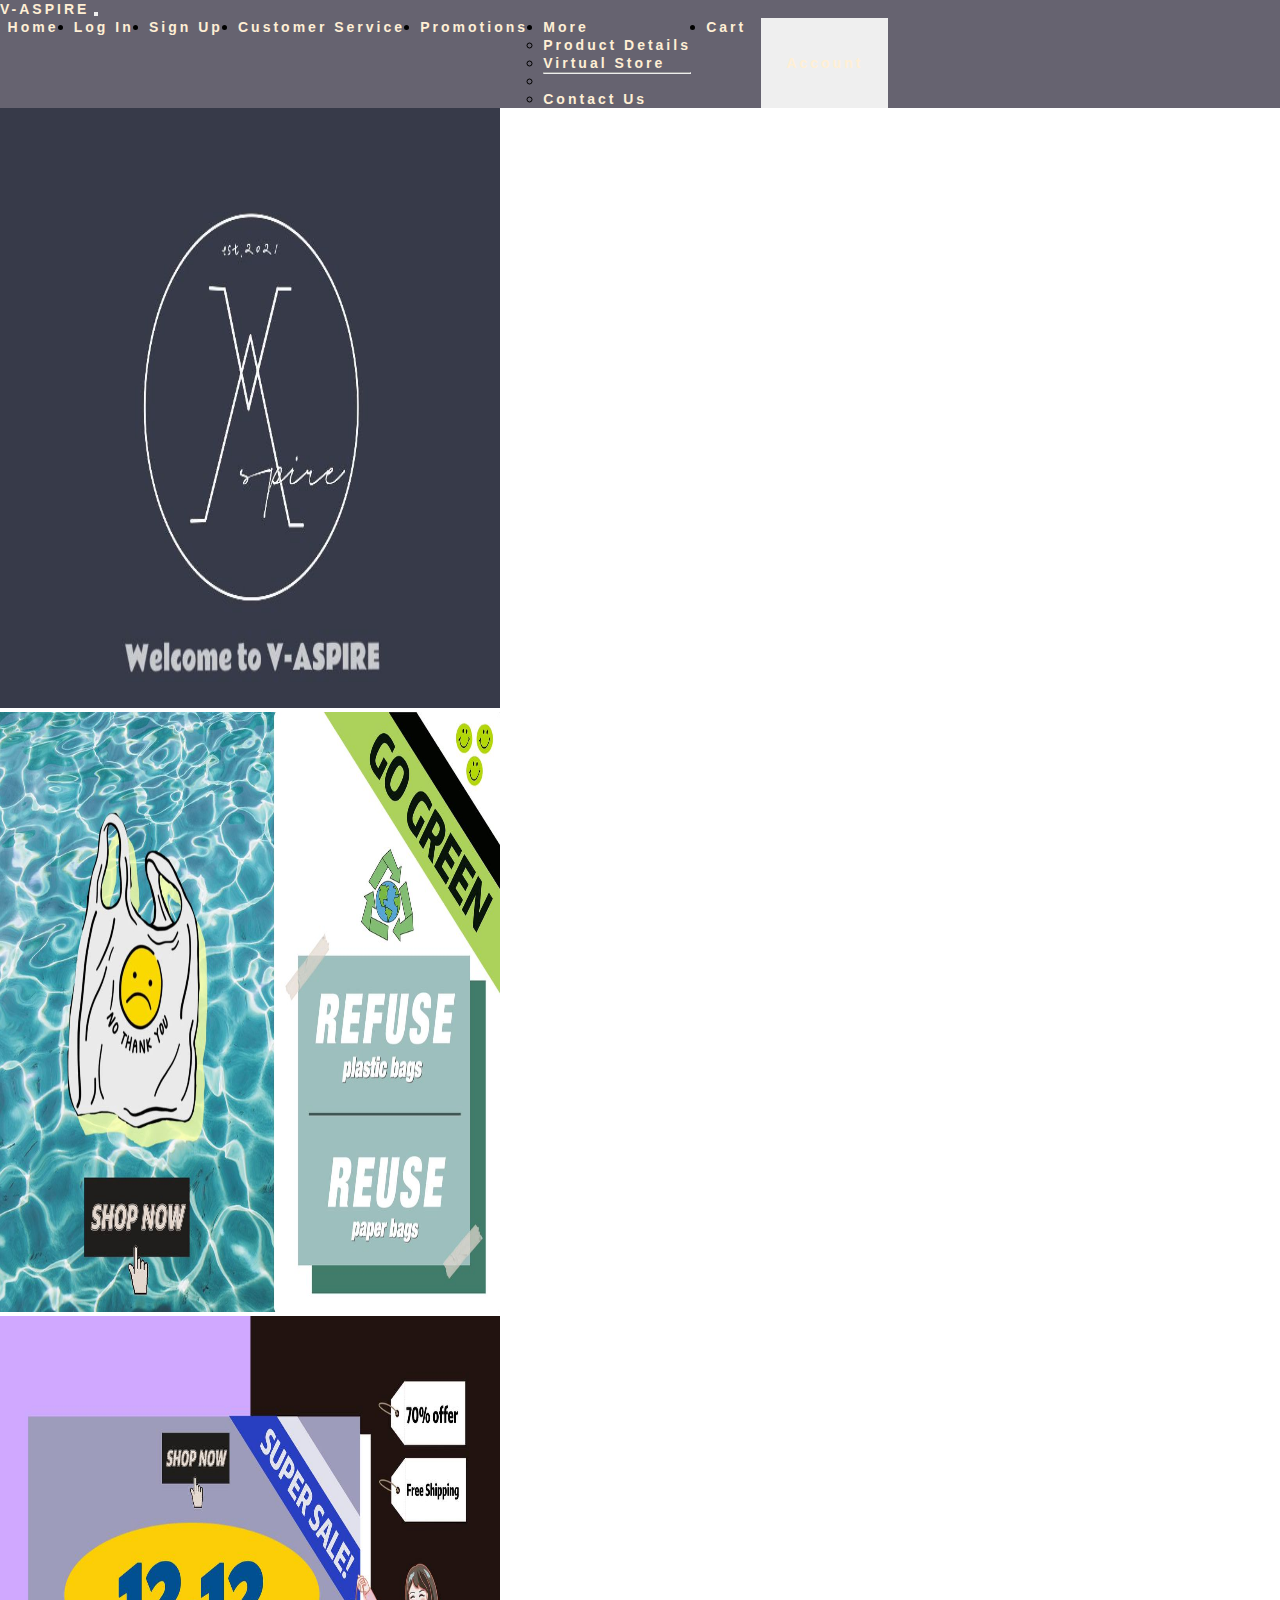
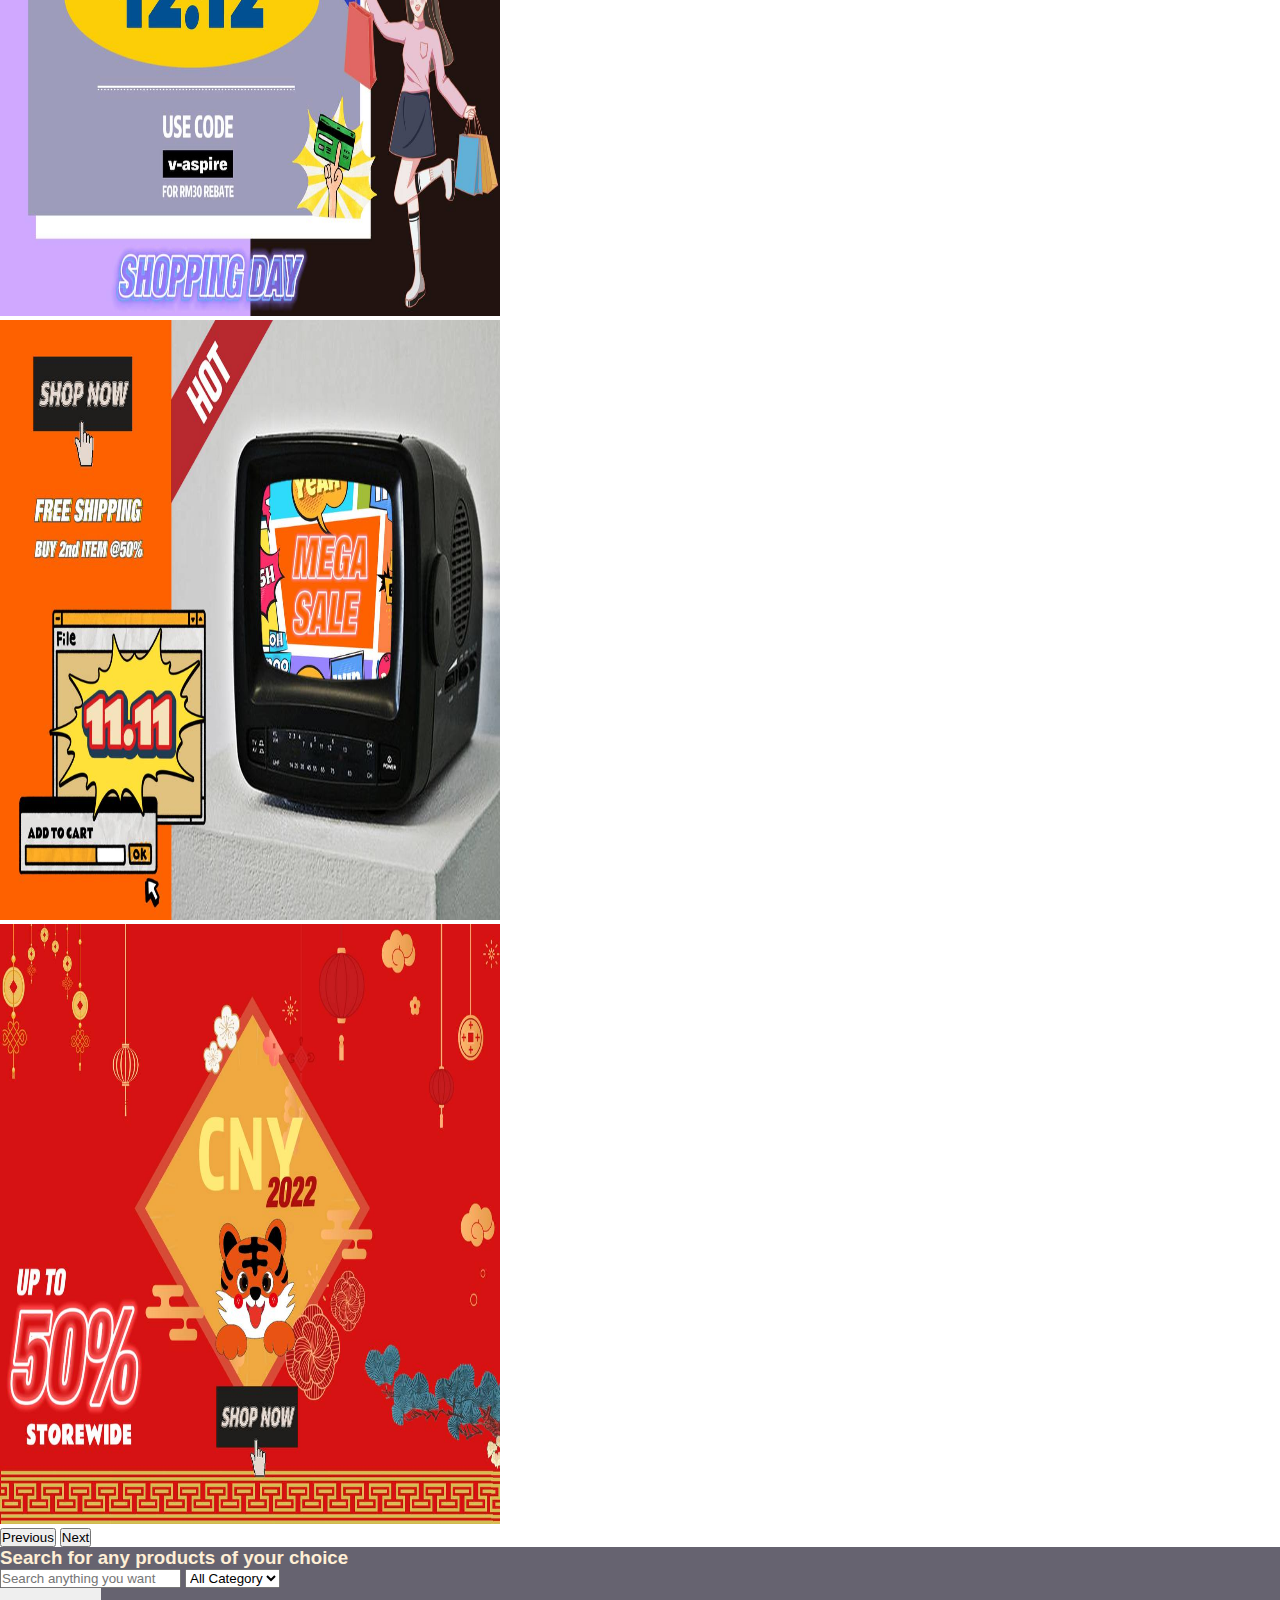
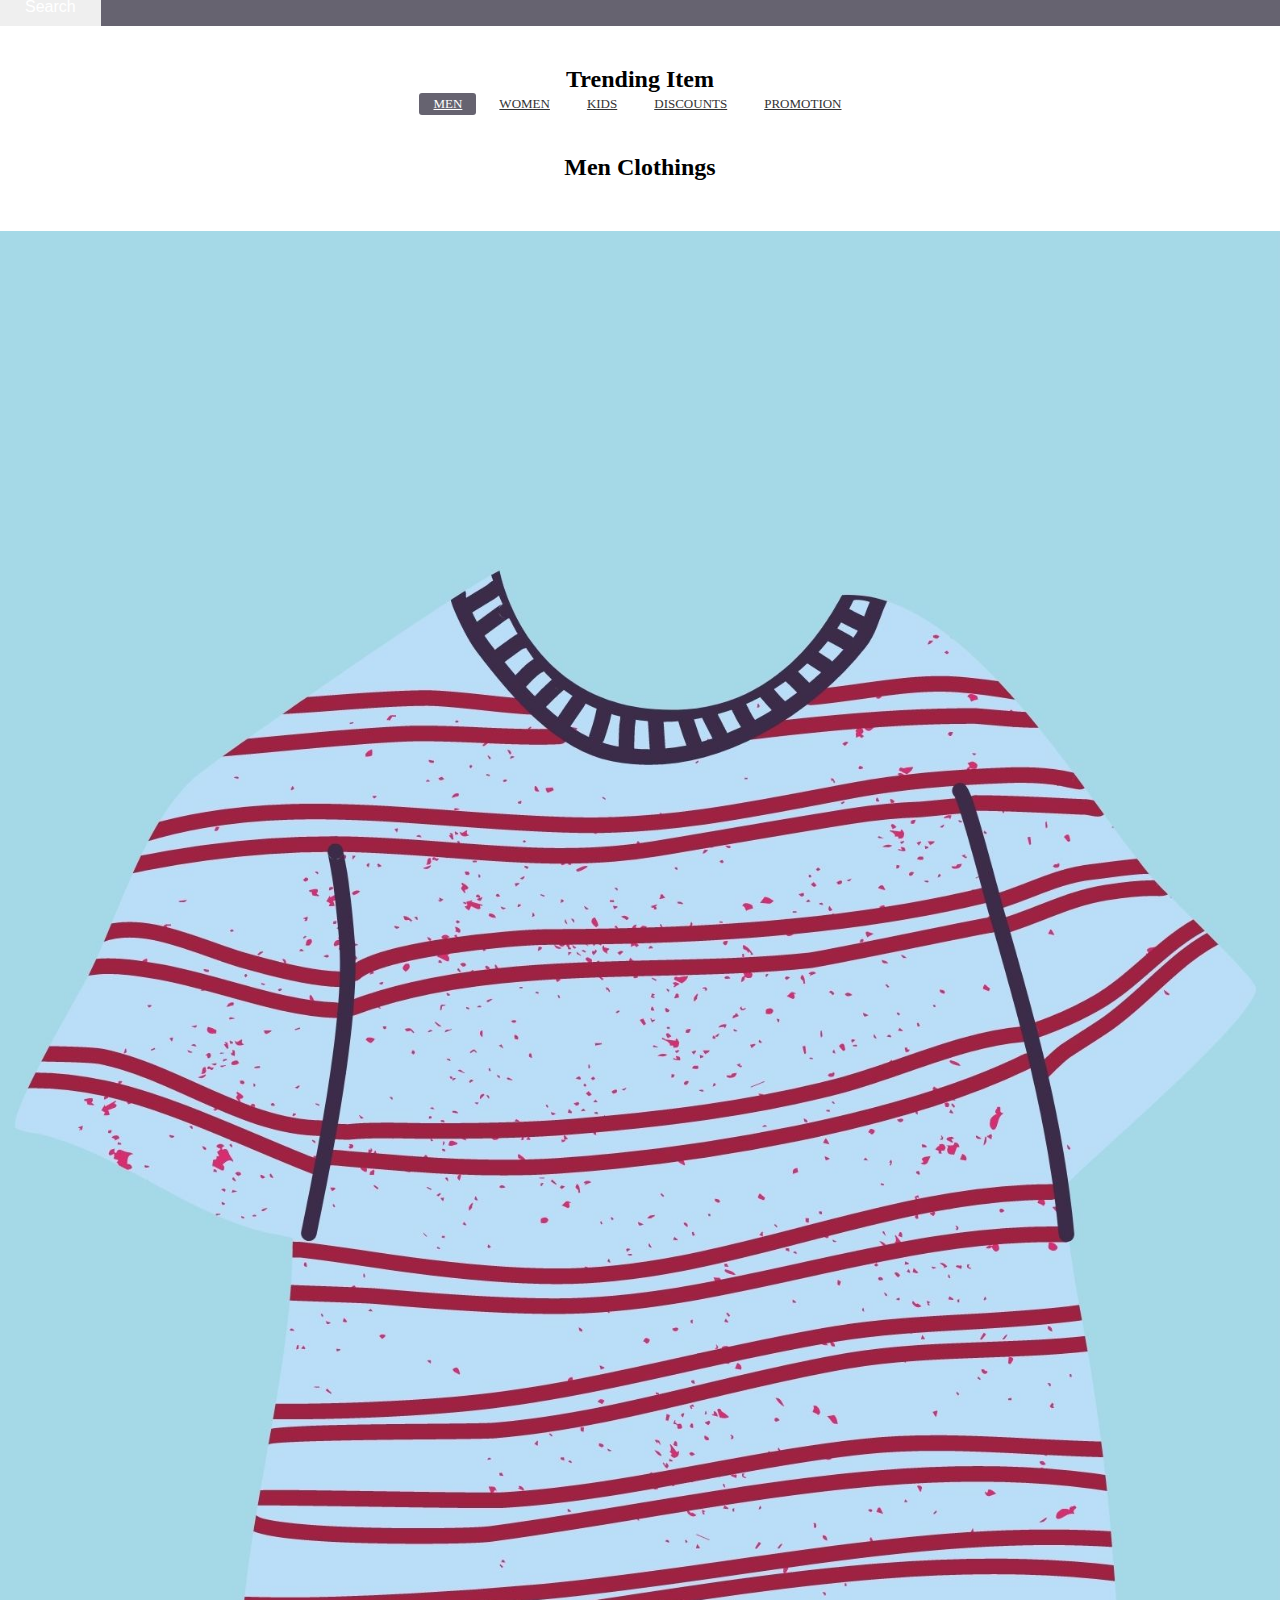
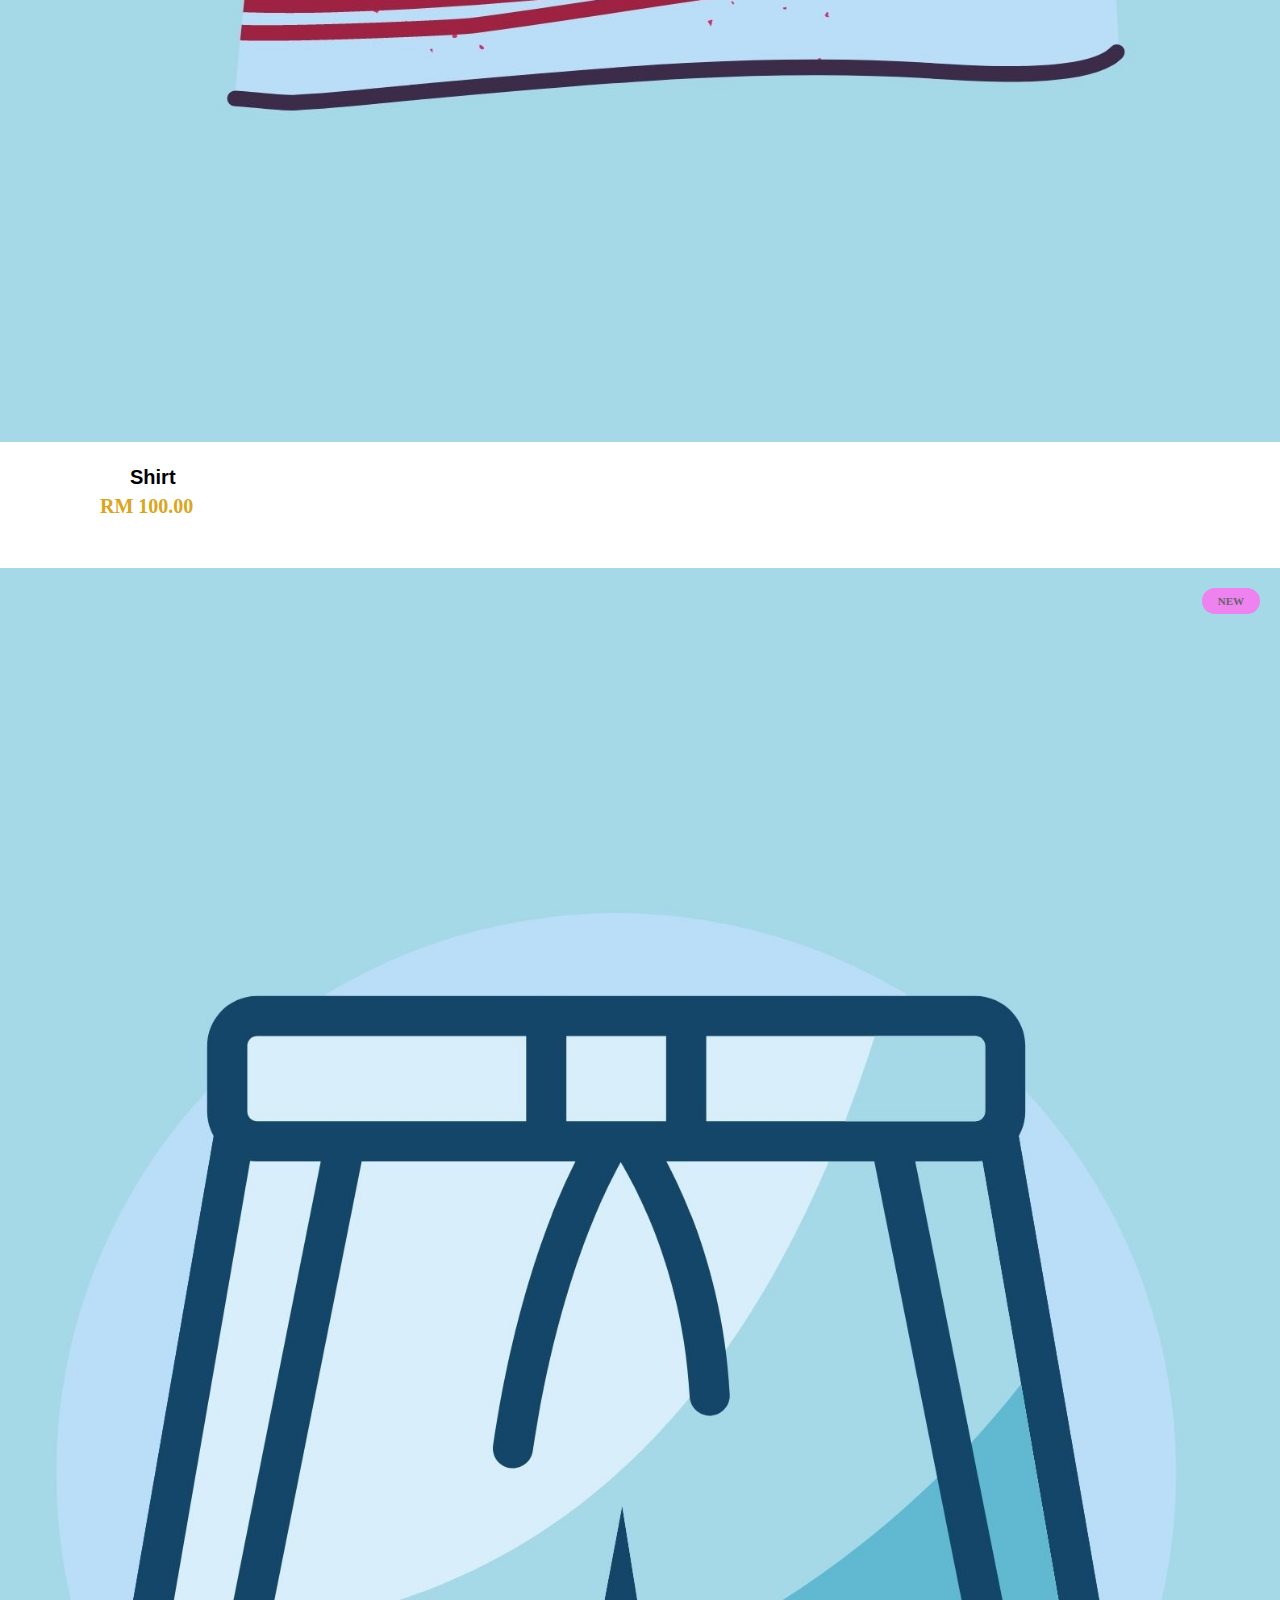
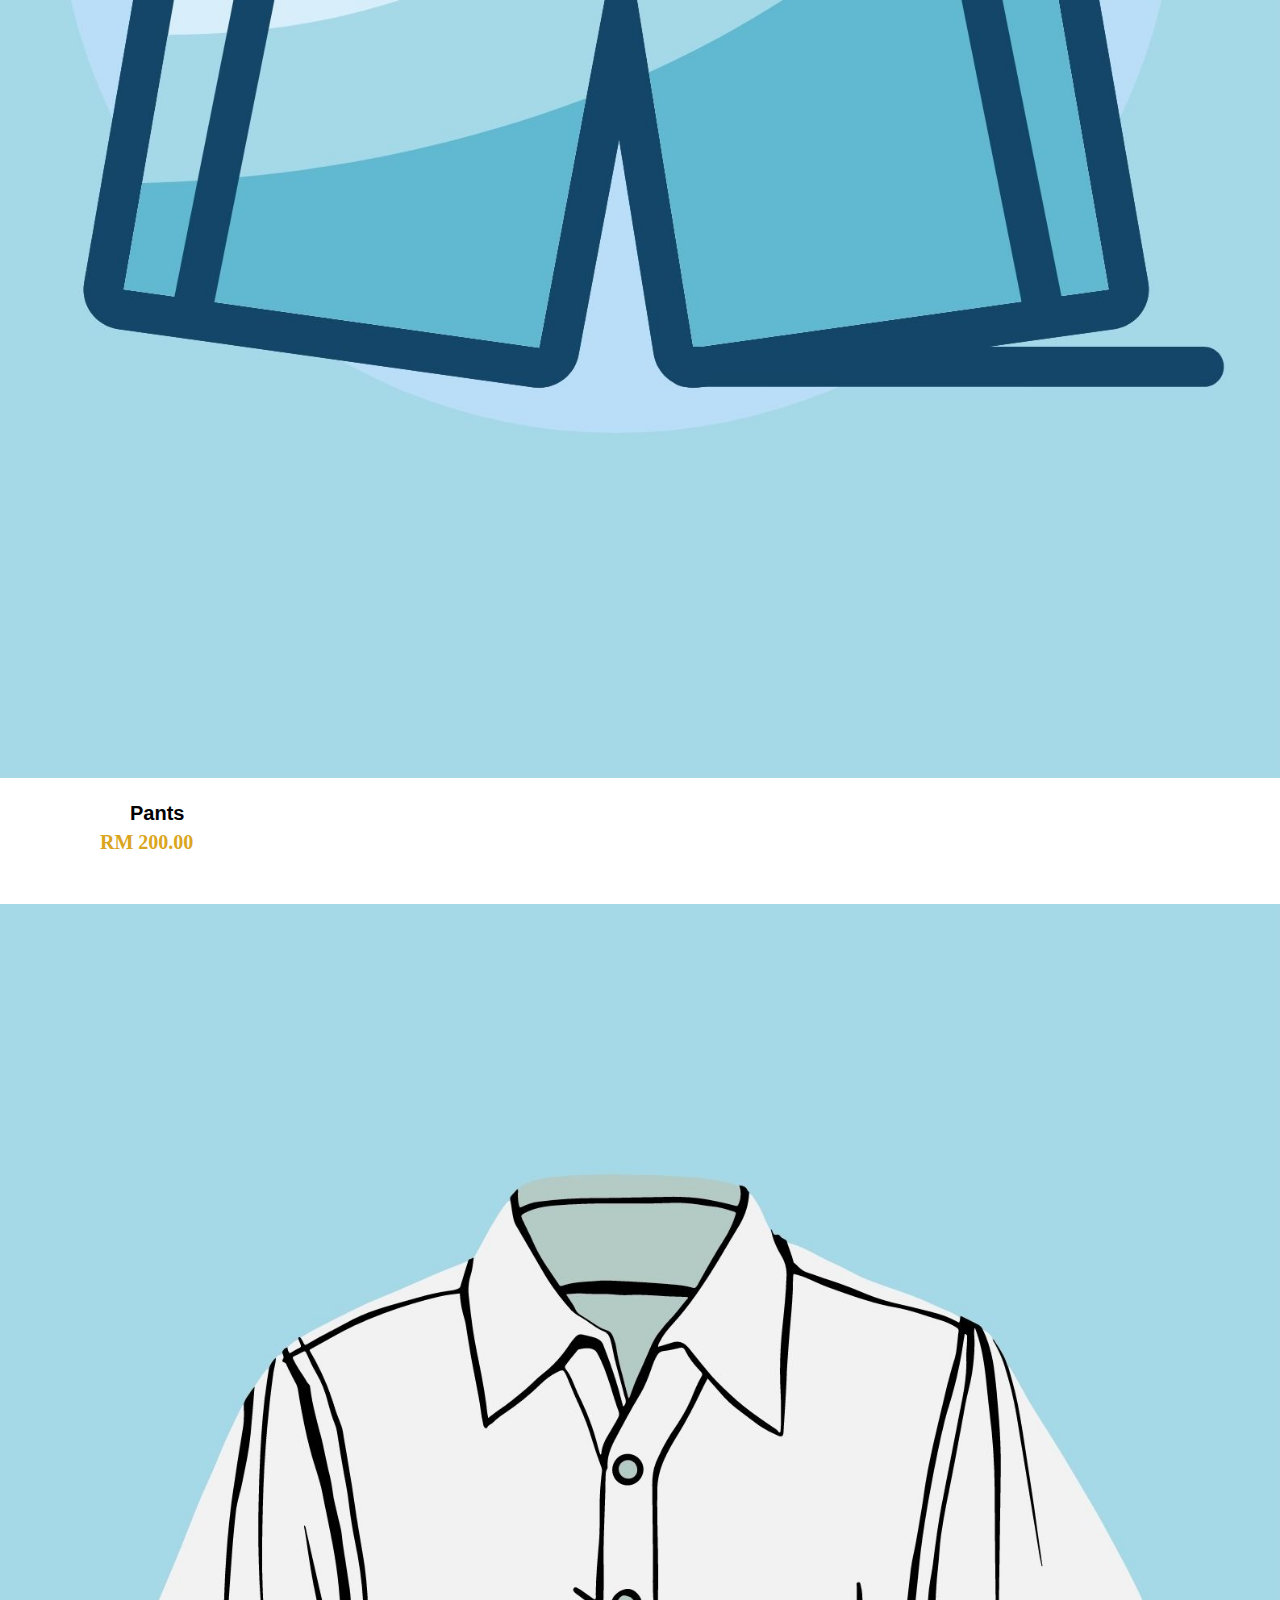
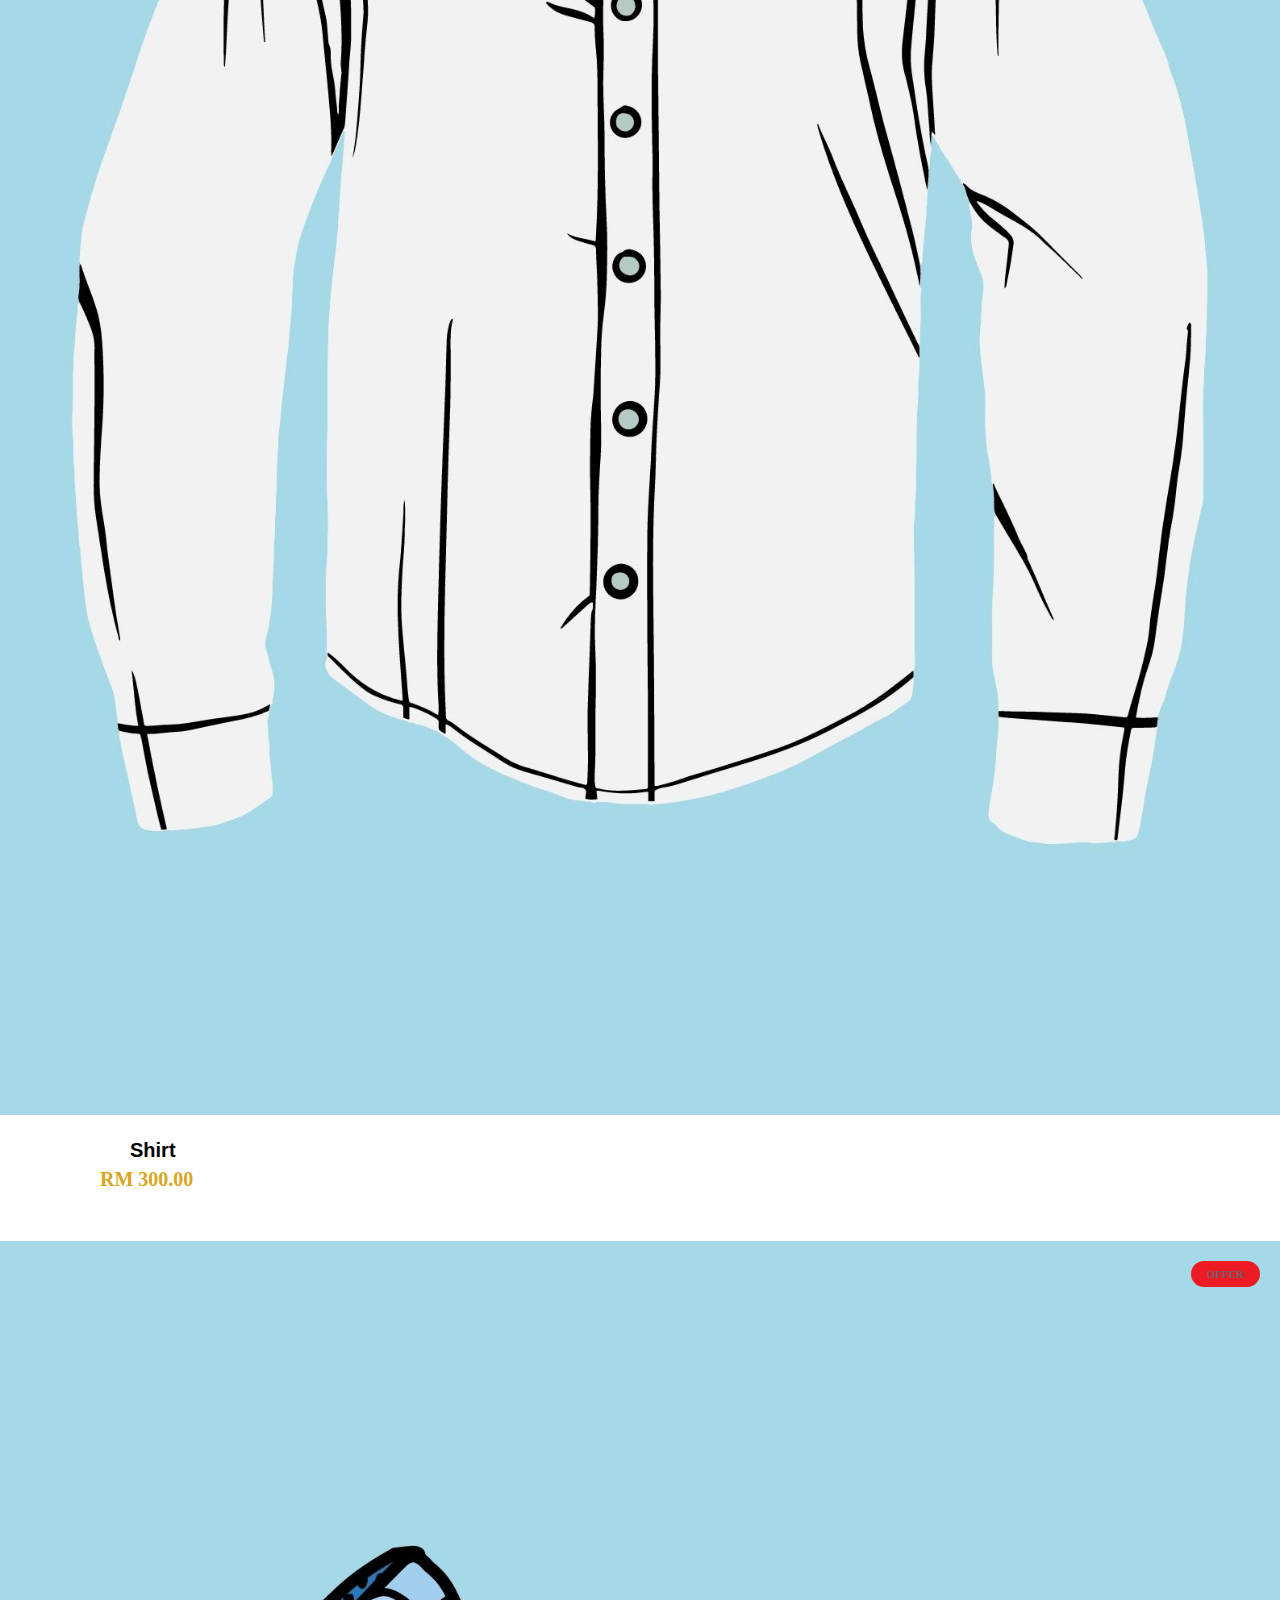
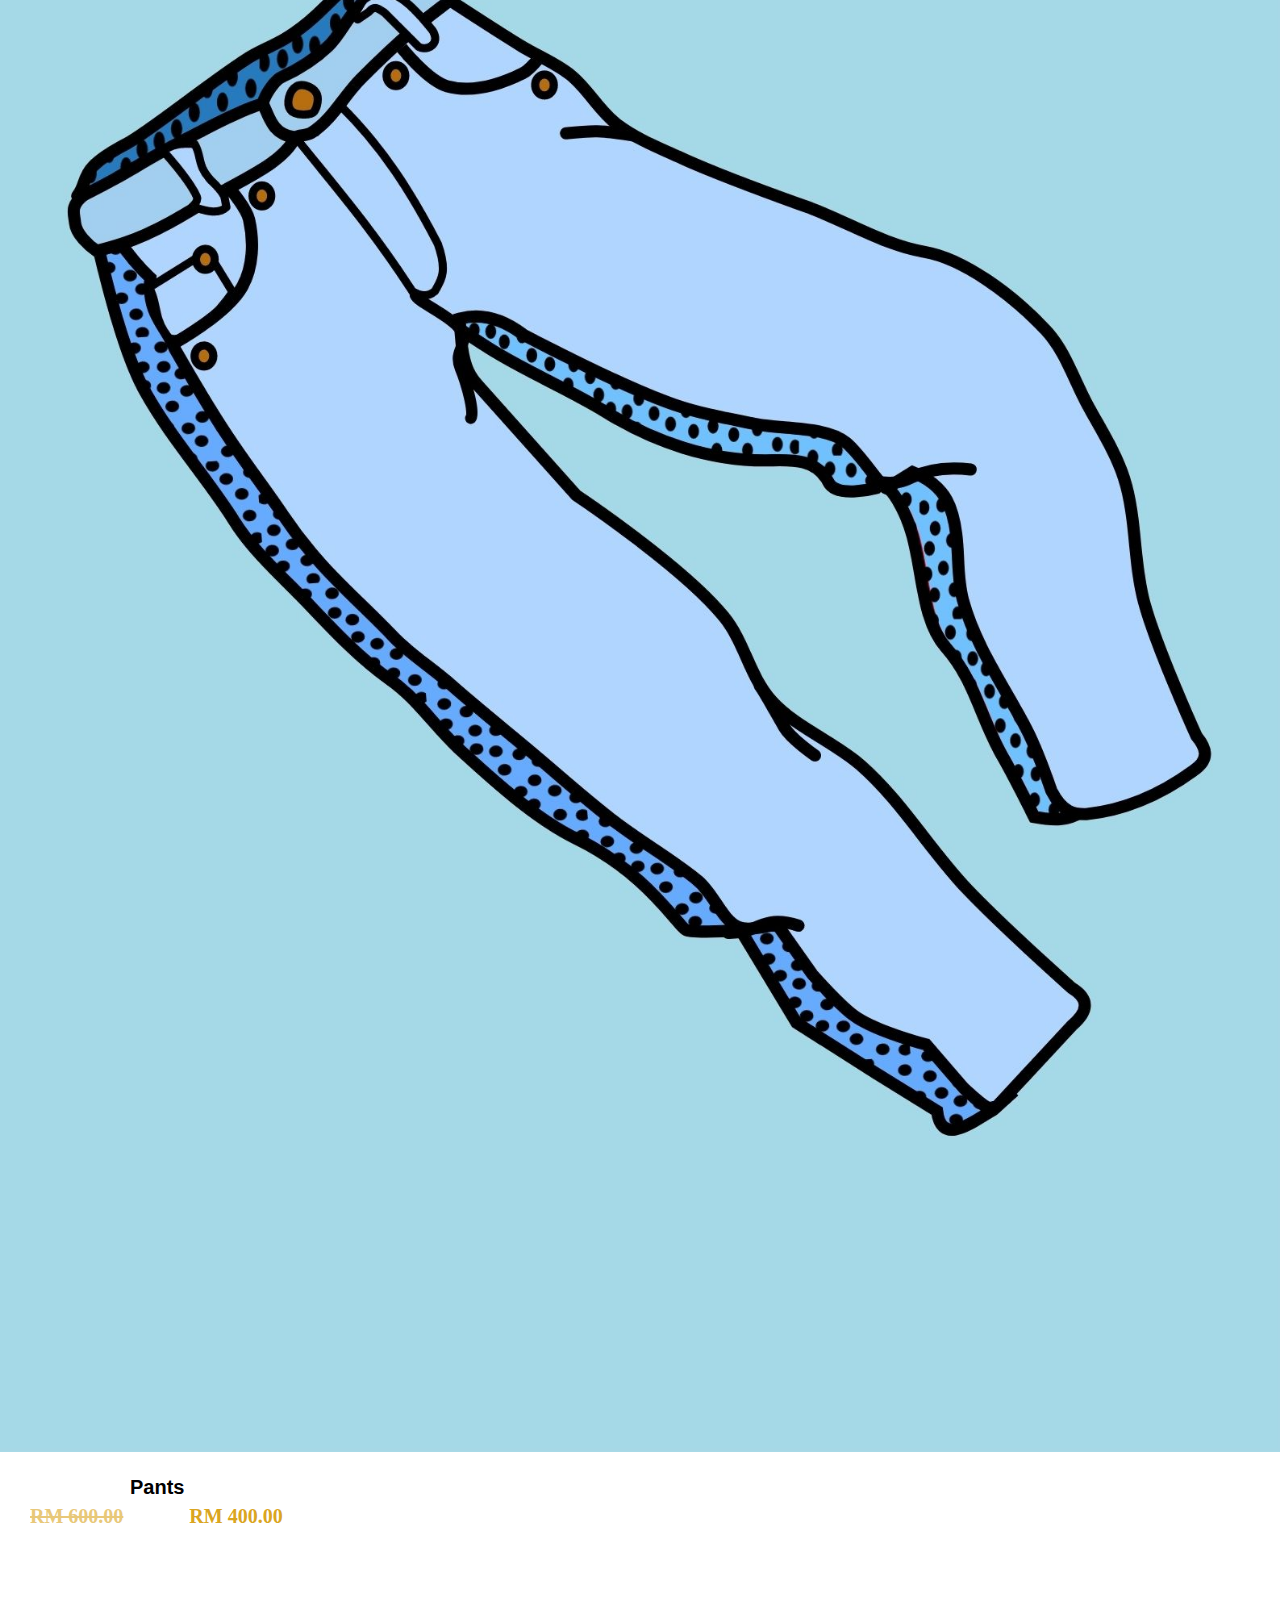
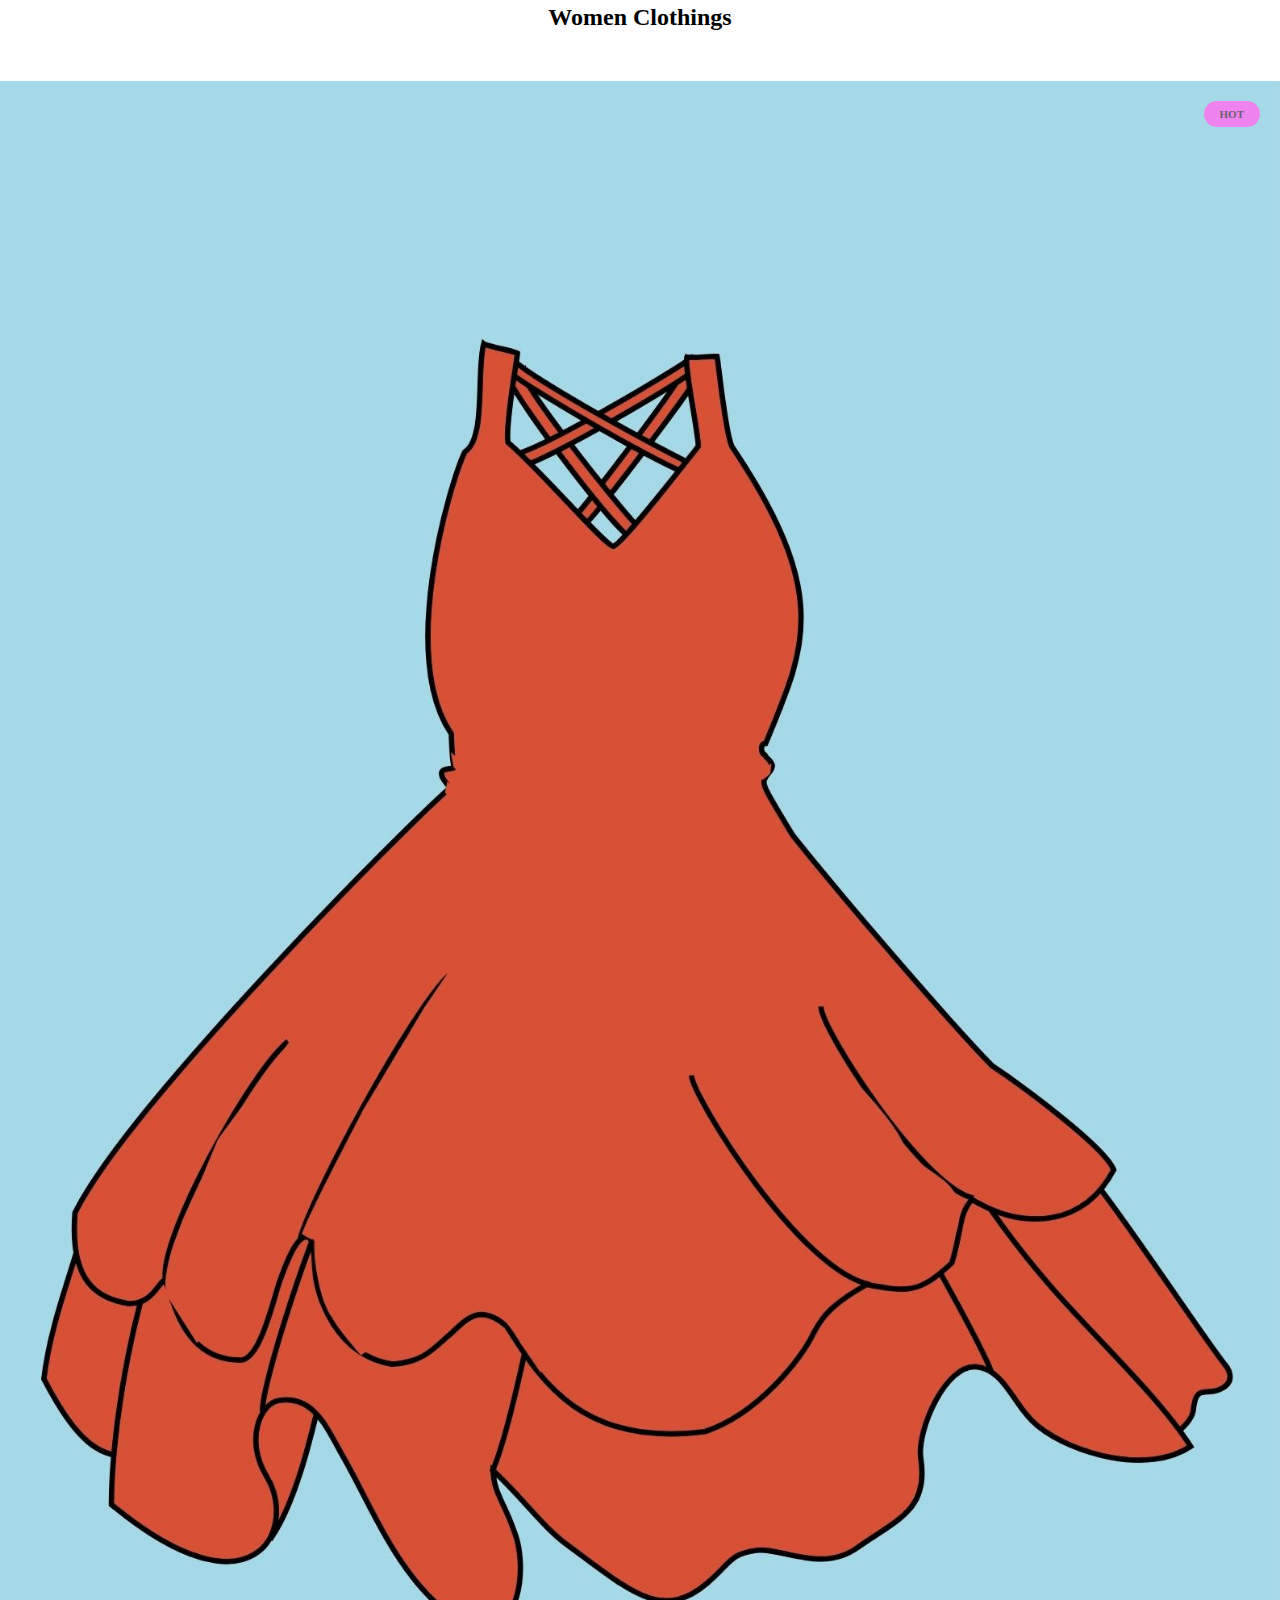
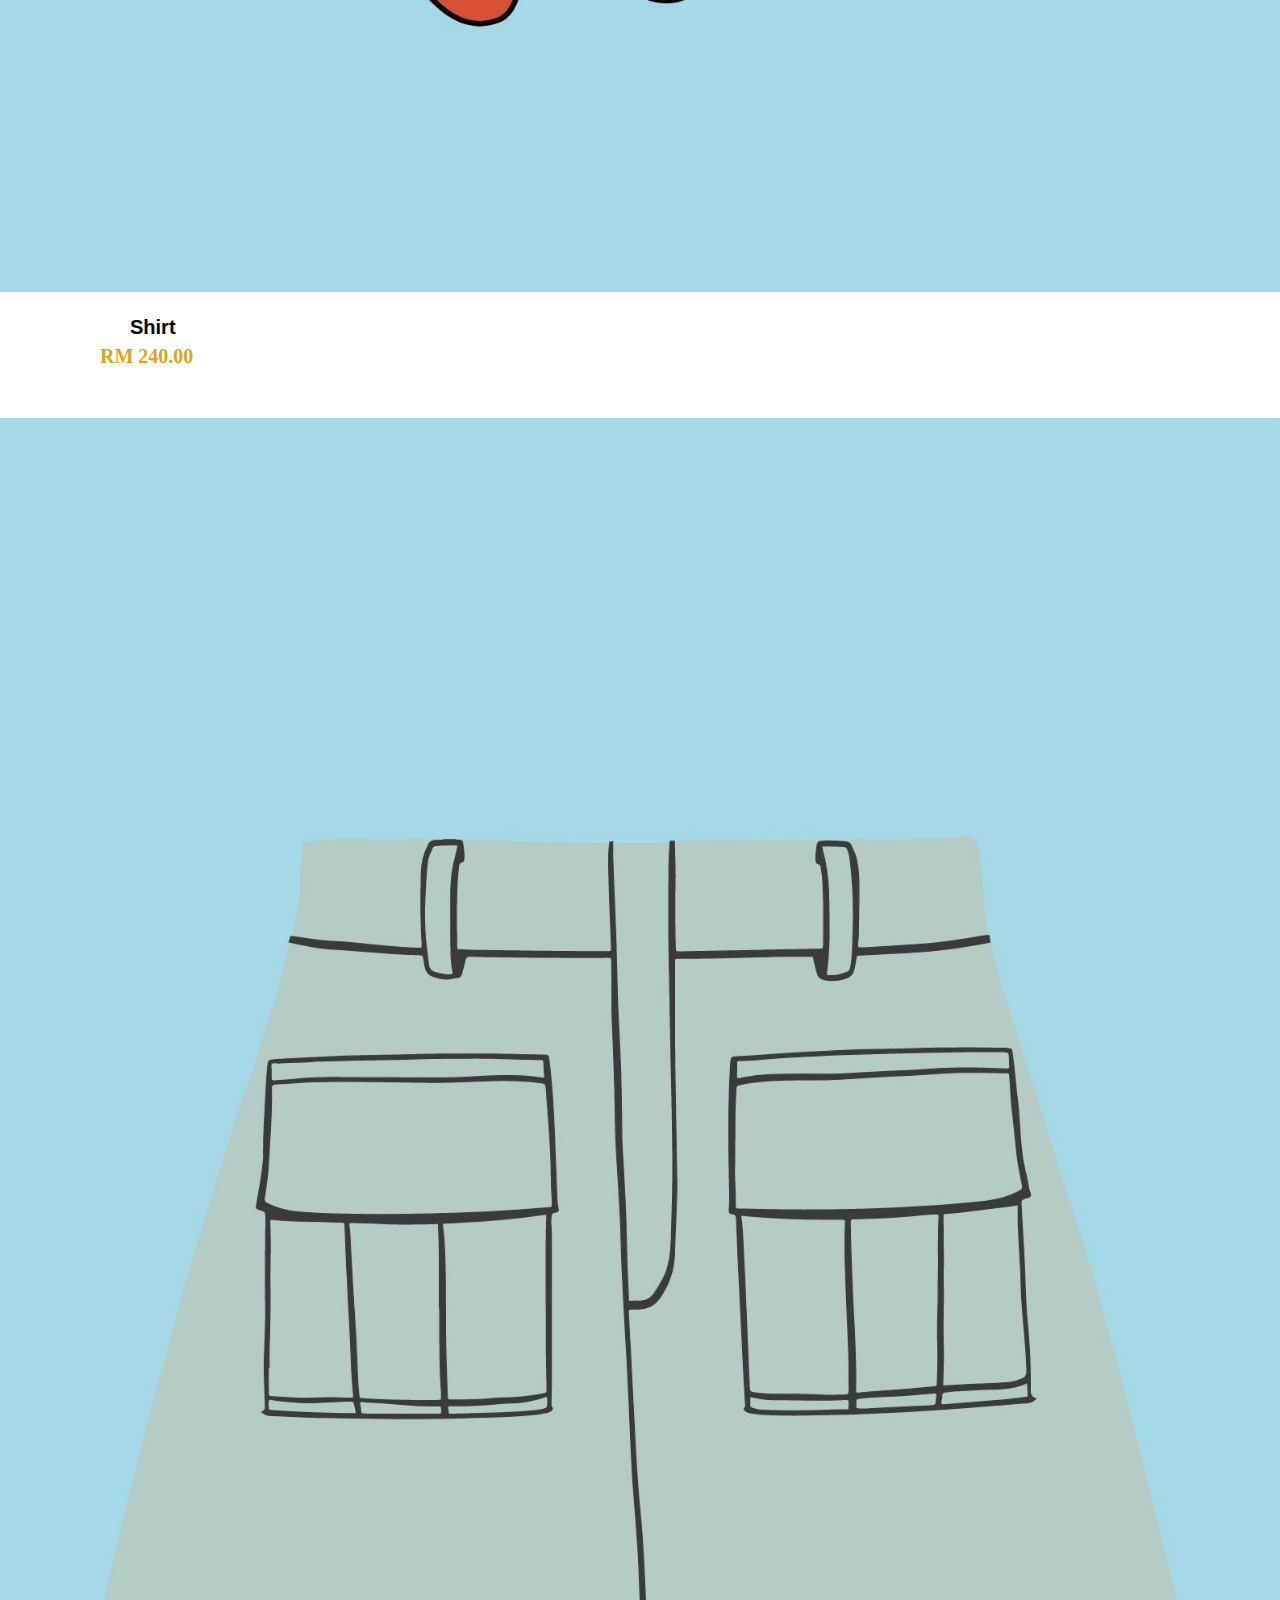
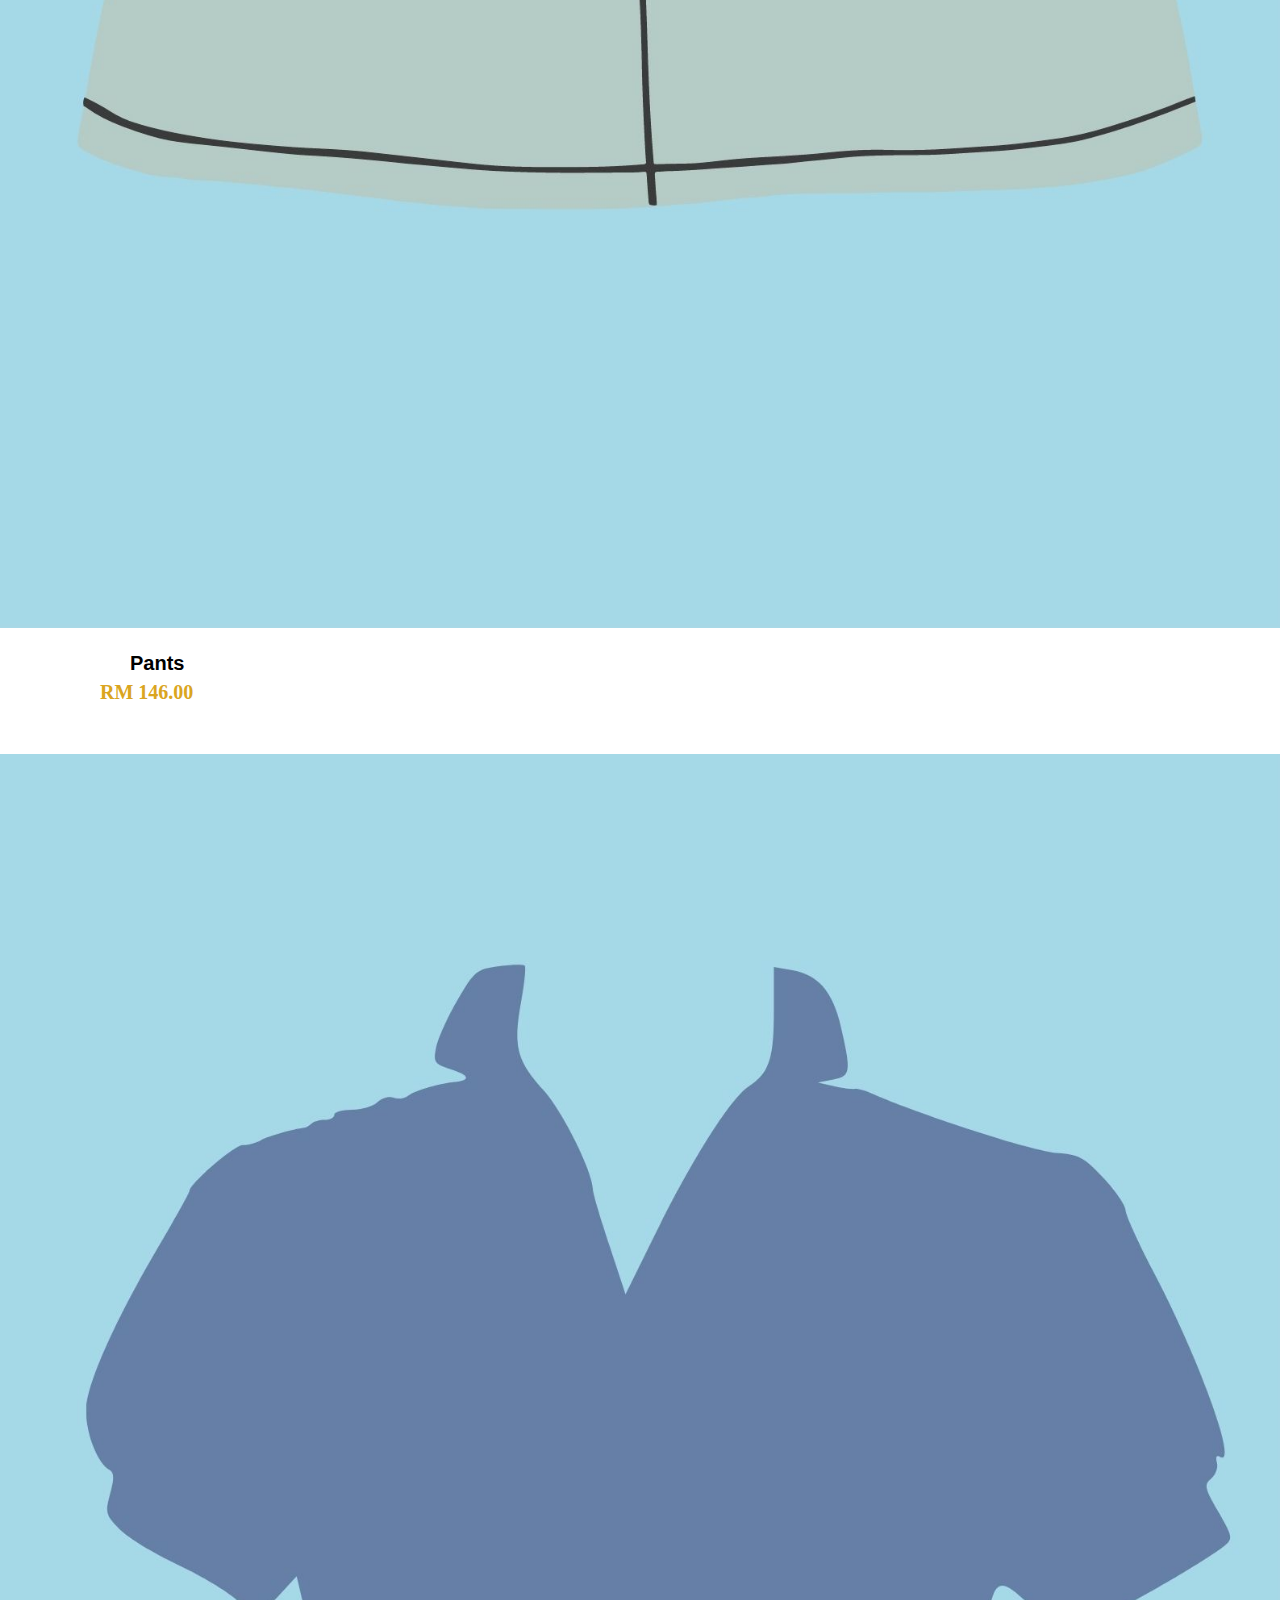
<file: index.html>
<!-- From line2 u copy then until..to line 58 and then copy line 328 and paste it in ur html file b4 the closing body tag</body> ok ah  -->
<!DOCTYPE html>
<html lang="en">
<head>
    <meta charset="UTF-8">
    <meta http-equiv="X-UA-Compatible" content="IE=edge">
    <meta name="viewport" content="width=device-width, initial-scale=1.0">
    <link rel="stylesheet" href="styles/style.css">
    <link rel="stylesheet" href="https://stackpath.bootstrapcdn.com/font-awesome/4.7.0/css/font-awesome.min.css">
    <link href="https://cdn.jsdelivr.net/npm/bootstrap@5.0.2/dist/css/bootstrap.min.css" rel="stylesheet" integrity="sha384-EVSTQN3/azprG1Anm3QDgpJLIm9Nao0Yz1ztcQTwFspd3yD65VohhpuuCOmLASjC" crossorigin="anonymous">
    <link rel="stylesheet"href="https://cdn.jsdelivr.net/npm/bootstrap-icons@1.3.0/font/bootstrap-icons.css"/>
    <title>V-ASPIRE Store</title>
</head>
<body>
  <nav class="navbar navbar-expand-lg  fixed-top">
    <div class="container-fluid">
      <a class="navbar-brand" href="index.html" style="font-family: 'Trebuchet MS', 'Lucida Sans Unicode', 'Lucida Grande', 'Lucida Sans', Arial, sans-serif;">V-Aspire</a>
      <button class="navbar-toggler" type="button" data-bs-toggle="collapse" data-bs-target="#navbarSupportedContent" aria-controls="navbarSupportedContent" aria-expanded="false" aria-label="Toggle navigation">
        <span class="navbar-toggler-icon"></span>
      </button>
      <div class="collapse navbar-collapse" id="navbarSupportedContent">
        <ul class="navbar-nav  ms-auto mb-2 mb-lg-0">
          <li class="nav-item">
            <a class="nav-link active" aria-current="page" href="index.html">Home</a>
          </li>
          <li class="nav-item">
            <a class="nav-link active" aria-current="page" href="login.html">Log In</a>
          </li>
          <li class="nav-item">
            <a class="nav-link" href="signup.html">Sign Up</a>
          </li>
          </li>
          <li class="nav-item">
            <a class="nav-link active" aria-current="page" href="customerservice.html">Customer Service</a>
          </li>
          <li class="nav-item">
            <a class="nav-link active" aria-current="page" href="promotions.html">Promotions</a>
          </li>
          <li class="nav-item dropdown">
            <a class="nav-link dropdown-toggle" href="#" id="navbarDropdown" role="button" data-bs-toggle="dropdown" aria-expanded="false">
              More
            </a>
            <ul class="dropdown-menu" style="background-color: #666370;" aria-labelledby="navbarDropdown">
              <li><a class="dropdown-item" href="productdetails.html">Product Details</a></li>
              <li><a class="dropdown-item"  href="virtual.html">Virtual Store</a></li>
              <li><hr class="dropdown-divider"></li>
              <li><a class="dropdown-item" href="contactus.html">Contact Us</a></li>
            </ul>
          <li class="nav-item">
            <a class="nav-link active" aria-current="page" href="cart.html">Cart</a>
          </li>
   <ul class="navbar-nav2 -auto">
            <button class="btn-primary"><a href="Profile.html">Account</a></button>
          </ul>
        </ul>
      </div>
    </div>
  </nav>
  <!-- Until here line 58 u copy thts all-->
  <!-- Carousel -->
<div id="carouselExampleFade" class="carousel slide carousel-fade" data-bs-ride="carousel">
  <div class="carousel-inner">
    <div class="carousel-item active">
      <img src="images/officiallogo.jpeg" class="d-block w-100" alt="..." width="500px" height="600px">
    </div>
    <div class="carousel-item">
      <img src="images/banner.jpeg" class="d-block w-100" alt="..." width="500px" height="600px">
    </div>
    <div class="carousel-item">
      <img src="images/banner1212.jpeg" class="d-block w-100" alt="..." width="500px" height="600px">
    </div>
    <div class="carousel-item">
      <img src="images/bannersale.jpeg" class="d-block w-100" alt="..." width="500px" height="600px">
    </div>
    <div class="carousel-item">
      <img src="images/bannercny.jpeg" class="d-block w-100" alt="..." width="500px" height="600px">
    </div>
  </div>
  <button class="carousel-control-prev" type="button" data-bs-target="#carouselExampleFade" data-bs-slide="prev">
    <span class="carousel-control-prev-icon" aria-hidden="true"></span>
    <span class="visually-hidden">Previous</span>
  </button>
  <button class="carousel-control-next" type="button" data-bs-target="#carouselExampleFade" data-bs-slide="next">
    <span class="carousel-control-next-icon" aria-hidden="true"></span>
    <span class="visually-hidden">Next</span>
  </button>
</div>
<!-- Search Bar -->
<section class=" text-light p-5" style="background-color:#666370;">
	<div class="container-fluid">
	  <div class="d-md-flex justify-content-between align-items-center">
		<h3 style="color: papayawhip;" class="mb-3 mb-md-0">Search for any products of your choice</h3>
       <div class="input-group news-input">
		  <input type="text" class="form-control" placeholder="Search anything you want" />
		  <select class="form-select form-select-lg sm-3" aria-label=".form-select-lg example">
			<option selected>All Category</option>
			<option value="1">Men</option>
			<option value="2">Women</option>
			<option value="3">Kids</option>
		  </select>
		  </div>
		  <button class="btn btn-primary btn-lg" type="button">Search</button>
		</div>
	  </div>
	</div>
  </section>

<!--Product Area -->
<div class="product-area section">
  <div class="container-fluid">
  <div class="row">
  <div class="col-12">
  <div class="section-title">
  <h2 style="text-align: center; margin-top: 40px;">Trending Item</h2>
  </div>
   </div> 
  </div>
  <div class="row">
  <div class="col-12">
  <div class="product-info">
  <div class="nav-main"> 

    <!-- Mini Navigation -->
 <ul class="nav nav-tabs" id="myTab" role="tablist">
  <li class="nav-item"><a class="nav-link active" data-toggle="tab" href="#men" role="tab">Men</a></li>
  <li class="nav-item"><a class="nav-link" data-toggle="tab" href="#women" role="tab">Women</a></li>
  <li class="nav-item"><a class="nav-link" data-toggle="tab" href="#kids" role="tab">Kids</a></li>
  <li class="nav-item"><a class="nav-link" data-toggle="tab" href="#discounts" role="tab">Discounts</a></li>
  <li class="nav-item"><a class="nav-link" data-toggle="tab" href="promotions.html" role="tab">Promotion</a></li>
  </ul>
  </div>
  <div class="tab-content" id="myTabContent"> 

  <main class="my-5">
    <div class="container1"> 
    <!-- Men Clothings -->
 <div class="tab-pane fade show active" id="men" role="tabpanel">
  <div class=" card tab-single">
    <div class="section-title">
      <h2 style="text-align: center; margin-top: 40px;">Men Clothings</h2>	
    </div>
  <div class="row">
  <div class="col-xl-3 col-lg-4 col-md-4 col-12">
    <div class="single-product">
      <div class="product-img">
        <a href="productdetails.html">
          <img class="default-img"  src="images/1.jpg" alt="#">
          <img class="hover-img" src="images/1.jpg" alt="#">
        </a>
        <div class="button-head">
          <div class="product-action-2">
            <a title="Add to cart" href="cart.html">Add to cart</a>
            <a title="Add to cart" href="productdetails.html" style="padding-left: 100px;">Product Detail</a>
          </div>
        </div>
      </div>
      <div class="product-content">
        <h3><a href="productdetails.html" style="padding:130px; font-weight: bolder;color: black;text-decoration: none; font-size: 20px;">Shirt</a></h3>
        <div class="product-price">
          <span style="padding:100px; font-weight: bolder;color: goldenrod;text-decoration: none; font-size: 20px;">RM 100.00</span>
        </div>
      </div>
    </div>
  </div>
  <div class="col-xl-3 col-lg-4 col-md-4 col-12">
    <div class="single-product">
      <div class="product-img">
        <a href="productdetails.html">
          <img class="default-img"  src="images/2.jpg" alt="#">
          <img class="hover-img" src="images/2.jpg" alt="#">
          <span class="price-dec">New</span>
        </a>
        <div class="button-head">
          <div class="product-action-2">
            <a title="Add to cart" href="cart.html">Add to cart</a>
            <a title="Add to cart" href="productdetails.html" style="padding-left: 100px;">Product Detail</a>
          </div>
        </div>
      </div>
      <div class="product-content">
        <h3><a href="productdetails.html" style="padding:130px; font-weight: bolder;color: black;text-decoration: none; font-size: 20px;">Pants</a></h3>
        <div class="product-price">
          <span style="padding:100px; font-weight: bolder;color: goldenrod;text-decoration: none; font-size: 20px;">RM 200.00</span>
        </div>
      </div>
    </div>
  </div>
  <div class="col-xl-3 col-lg-4 col-md-4 col-12">
    <div class="single-product">
      <div class="product-img">
        <a href="productdetails.html">
          <img class="default-img" src="images/13.jpg" alt="#">
          <img class="hover-img" src="images/13.jpg" alt="#">
        </a>
        <div class="button-head">
          <div class="product-action-2">
            <a title="Add to cart" href="cart.html">Add to cart</a>
            <a title="Add to cart" href="productdetails.html" style="padding-left: 100px;">Product Detail</a>
          </div>
        </div>
      </div>
      <div class="product-content">
        <h3><a href="productdetails.html" style="padding:130px; font-weight: bolder;color: black;text-decoration: none; font-size: 20px;">Shirt</a></h3>
        <div class="product-price">
          <span style="padding:100px; font-weight: bolder;color: goldenrod;text-decoration: none; font-size: 20px;">RM 300.00</span>
        </div>
      </div>
    </div>
  </div>
  <div class="col-xl-3 col-lg-4 col-md-4 col-12">
    <div class="single-product">
      <div class="product-img">
        <a href="productdetails.html">
          <img class="default-img" src="images/16.jpg" alt="#">
          <img class="hover-img" src="images/16.jpg" alt="#">
          <span class="out-of-stock">Offer</span>
        </a>
        <div class="button-head">
          <div class="product-action-2">
            <a title="Add to cart" href="cart.html">Add to cart</a>
            <a title="Add to cart" href="productdetails.html" style="padding-left: 100px;">Product Detail</a>
          </div>
        </div>
      </div>
      <div class="product-content">
        <h3><a href="productdetails.html" style="padding:130px; font-weight: bolder;color: black;text-decoration: none; font-size: 20px;">Pants</a></h3>
        <div class="product-price">
          <span class="old" style="padding:30px; font-weight: bolder;color: goldenrod; font-size: 20px;">RM 600.00</span>
          <span style="padding:30px; font-weight: bolder;color: goldenrod;text-decoration: none; font-size: 20px;">RM 400.00</span><br><br>
        </div>
      </div>
    </div>
  </div>
  </div>
  </div>
  </div> <br>
  <!-- Women Clothings -->
  <div class="tab-pane fade show active" id="women" role="tabpanel">
    <div class="card tab-single">
      <div class="section-title">
        <h2 style="text-align: center; margin-top: 40px;">Women Clothings</h2>
        </div>
    <div class="row">
    <div class="col-xl-3 col-lg-4 col-md-4 col-12">
      <div class="single-product">
        <div class="product-img">
          <a href="product-details.html">
            <img class="default-img" src="images/7.jpg" alt="#">
            <img class="hover-img" src="images/7.jpg" alt="#">
            <span class="price-dec">Hot</span>
          </a>
          <div class="button-head">
            <div class="product-action-2">
              <a title="Add to cart" href="cart.html">Add to cart</a>
              <a title="Add to cart" href="productdetails.html" style="padding-left: 100px;">Product Detail</a>
            </div>
          </div>
        </div>
        <div class="product-content">
          <h3><a href="product-details.html" style="padding:130px; font-weight: bolder;color: black;text-decoration: none; font-size: 20px;">Shirt</a></h3>
          <div class="product-price">
            <span style="padding:100px; font-weight: bolder;color: goldenrod;text-decoration: none; font-size: 20px;">RM 240.00</span>
          </div>
        </div>
      </div>
    </div>
    <div class="col-xl-3 col-lg-4 col-md-4 col-12">
      <div class="single-product">
        <div class="product-img">
          <a href="productdetails.html">
            <img class="default-img" src="images/10.jpg" alt="#">
            <img class="hover-img" src="images/10.jpg" alt="#">
          </a>
          <div class="button-head">
            <div class="product-action-2">
              <a title="Add to cart" href="cart.html">Add to cart</a>
              <a title="Add to cart" href="productdetails.html" style="padding-left: 100px;">Product Detail</a>
            </div>
          </div>
        </div>
        <div class="product-content">
          <h3><a href="productdetails.html" style="padding:130px; font-weight: bolder;color: black;text-decoration: none; font-size: 20px;">Pants</a></h3>
          <div class="product-price">
            <span style="padding:100px; font-weight: bolder;color: goldenrod;text-decoration: none; font-size: 20px;">RM 146.00</span>
          </div>
        </div>
      </div>
    </div>
    <div class="col-xl-3 col-lg-4 col-md-4 col-12">
      <div class="single-product">
        <div class="product-img">
          <a href="productdetails.html">
            <img class="default-img" src="images/9.jpg" alt="#">
            <img class="hover-img" src="images/9.jpg" alt="#">
          </a>
          <div class="button-head">
            <div class="product-action-2">
              <a title="Add to cart" href="cart.html">Add to cart</a>
              <a title="Add to cart" href="productdetails.html" style="padding-left: 100px;">Product Detail</a>
            </div>
          </div>
        </div>
        <div class="product-content">
          <h3><a href="productdetails.html" style="padding:130px; font-weight: bolder;color: black;text-decoration: none; font-size: 20px;">Shirt</a></h3>
          <div class="product-price">
            <span style="padding:100px; font-weight: bolder;color: goldenrod;text-decoration: none; font-size: 20px;">RM 203.00</span>
          </div>
        </div>
      </div>
    </div>
    <div class="col-xl-3 col-lg-4 col-md-4 col-12">
      <div class="single-product">
        <div class="product-img">
          <a href="productdetails.html">
            <img class="default-img" src="images/12.jpg" alt="#">
            <img class="hover-img" src="images/12.jpg" alt="#">
          </a>
          <div class="button-head">
            <div class="product-action-2">
              <a title="Add to cart" href="cart.html">Add to cart</a>
              <a title="Add to cart" href="productdetails.html" style="padding-left: 100px;">Product Detail</a>
            </div>
          </div>
        </div>
        <div class="product-content">
          <h3><a href="productdetails.html" style="padding:130px; font-weight: bolder;color: black;text-decoration: none; font-size: 20px;">Pants</a></h3>
          <div class="product-price">
            <span style="padding:100px; font-weight: bolder;color: goldenrod;text-decoration: none; font-size: 20px;">RM 400.00</span><br><br>
          </div>
        </div>
      </div>
    </div>
    </div>
  </div><br>
   <!-- Kids Clothings -->
 <div class="tab-pane fade show active" id="kids" role="tabpanel">
  <div class=" card tab-single">
    <div class="section-title">
      <h2 style="text-align: center; margin-top: 40px;">Kids Clothings</h2>	
    </div>
  <div class="row">
  <div class="col-xl-3 col-lg-4 col-md-4 col-12">
    <div class="single-product">
      <div class="product-img">
        <a href="productdetails.html">
          <img class="default-img" src="images/11.jpg" alt="#">
          <img class="hover-img" src="images/11.jpg" alt="#">
        </a>
        <div class="button-head">
          <div class="product-action-2">
            <a title="Add to cart" href="cart.html">Add to cart</a>
            <a title="Add to cart" href="productdetails.html" style="padding-left: 100px;">Product Detail</a>
          </div>
        </div>
      </div>
      <div class="product-content">
        <h3><a href="productdetails.html" style="padding:130px; font-weight: bolder;color: black;text-decoration: none; font-size: 20px;">Shirt</a></h3>
        <div class="product-price">
          <span style="padding:100px; font-weight: bolder;color: goldenrod;text-decoration: none; font-size: 20px;">RM 90.00</span>
        </div>
      </div>
    </div>
  </div>
  <div class="col-xl-3 col-lg-4 col-md-4 col-12">
    <div class="single-product">
      <div class="product-img">
        <a href="productdetails.html">
          <img class="default-img" src="images/4.jpg" alt="#">
          <img class="hover-img" src="images/4.jpg" alt="#">
          <span class="price-dec">Offer</span>
        </a>
        <div class="button-head">
          <div class="product-action-2">
            <a title="Add to cart" href="cart.html">Add to cart</a>
            <a title="Add to cart" href="productdetails.html" style="padding-left: 100px;">Product Detail</a>
          </div>
        </div>
      </div>
      <div class="product-content">
        <h3><a href="productdetails.html" style="padding:130px; font-weight: bolder;color: black;text-decoration: none; font-size: 20px;">Pants</a></h3>
        <div class="product-price">
          <span style="padding:100px; font-weight: bolder;color: goldenrod;text-decoration: none; font-size: 20px;">RM 130.00</span>
        </div>
      </div>
    </div>
  </div>
  <div class="col-xl-3 col-lg-4 col-md-4 col-12">
    <div class="single-product">
      <div class="product-img">
        <a href="productdetails.html">
          <img class="default-img" src="images/5.jpg" alt="#">
          <img class="hover-img" src="images/5.jpg" alt="#">
        </a>
        <div class="button-head">
          <div class="product-action-2">
            <a title="Add to cart" href="cart.html">Add to cart</a>
            <a title="Add to cart" href="productdetails.html" style="padding-left: 100px;">Product Detail</a>
          </div>
        </div>
      </div>
      <div class="product-content">
        <h3><a href="productdetails.html" style="padding:130px; font-weight: bolder;color: black;text-decoration: none; font-size: 20px;">Shirt</a></h3>
        <div class="product-price">
          <span style="padding:100px; font-weight: bolder;color: goldenrod;text-decoration: none; font-size: 20px;">RM 159.00</span>
        </div>
      </div>
    </div>
  </div>
  <div class="col-xl-3 col-lg-4 col-md-4 col-12">
    <div class="single-product">
      <div class="product-img">
        <a href="productdetails.html">
          <img class="default-img" src="images/6.jpg" alt="#">
          <img class="hover-img" src="images/6.jpg" alt="#">
          <span class="out-of-stock">Hot</span>
        </a>
        <div class="button-head">
          <div class="product-action-2">
            <a title="Add to cart" href="cart.html">Add to cart</a>
            <a title="Add to cart" href="productdetails.html" style="padding-left: 100px;">Product Detail</a>
          </div>
        </div>
      </div>
      <div class="product-content">
        <h3><a href="productdetails.html" style="padding:130px; font-weight: bolder;color: black;text-decoration: none; font-size: 20px;">Pants</a></h3>
        <div class="product-price">
          <span class="old" style="padding:30px; font-weight: bolder;color: goldenrod; font-size: 20px;">RM 400.00</span>
          <span style="padding:30px; font-weight: bolder;color: goldenrod;text-decoration: none; font-size: 20px;">RM 134.00</span><br><br>
        </div>
      </div>
    </div>
  </div>
  </div>
  </div>
  </div> <br>
  <!-- Footer -->
  <footer class="p-5  text-white text-center position-relative" style="background: #666370;">
    <div class="container1">
      <p class="lead">Copyright &copy; 2021 V-ASPIRE Store</p>
      <a href="#" class="position-absolute bottom-0 end-0 p-5">
        <i class="bi bi-arrow-up-circle h1"></i>
      </a>
    </div>
  </footer>
    <script src="https://cdn.jsdelivr.net/npm/bootstrap@5.0.2/dist/js/bootstrap.bundle.min.js" integrity="sha384-MrcW6ZMFYlzcLA8Nl+NtUVF0sA7MsXsP1UyJoMp4YLEuNSfAP+JcXn/tWtIaxVXM" crossorigin="anonymous"></script>
</body>
</html>
</file>
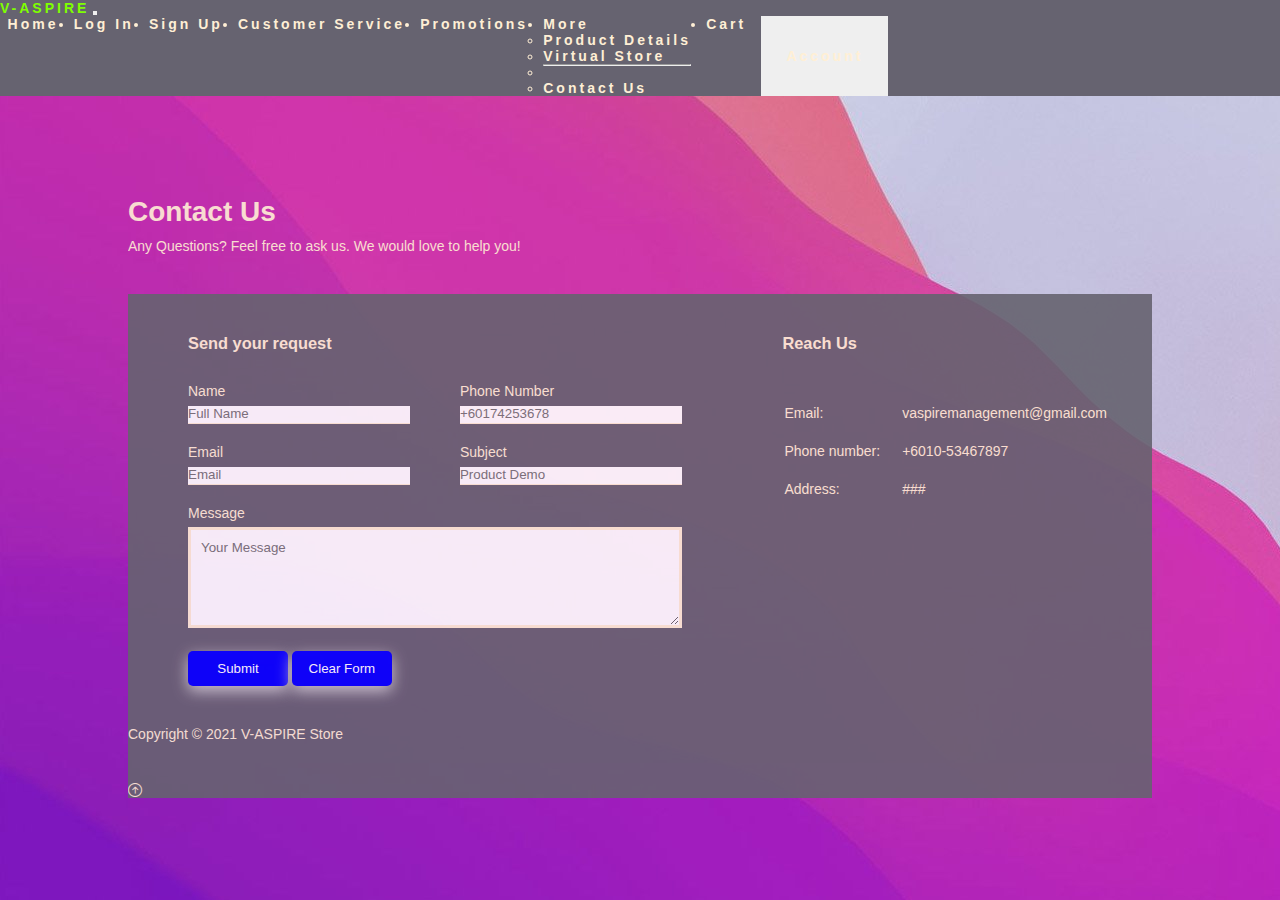
<file: contactus.html>
<!DOCTYPE html>
<html lang="en">
<head>
    <meta charset="UTF-8">
    <link rel="stylesheet" href="styles/contactus.css">
    <link rel="stylesheet" href="https://stackpath.bootstrapcdn.com/font-awesome/4.7.0/css/font-awesome.min.css">
    <link href="https://cdn.jsdelivr.net/npm/bootstrap@5.0.2/dist/css/bootstrap.min.css" rel="stylesheet" integrity="sha384-EVSTQN3/azprG1Anm3QDgpJLIm9Nao0Yz1ztcQTwFspd3yD65VohhpuuCOmLASjC" crossorigin="anonymous">
    <link rel="stylesheet"href="https://cdn.jsdelivr.net/npm/bootstrap-icons@1.3.0/font/bootstrap-icons.css"/>
    <link href="https://fonts.googleapis.com/css2?family=Poppins:wght@400;600;800&display=swap" rel="stylesheet">
    <title>Contact Us</title>
</head>
<body>
  <nav class="navbar navbar-expand-lg  fixed-top">
    <div class="container-fluid">
      <a class="navbar-brand" href="index.html" style="font-family: 'Trebuchet MS', 'Lucida Sans Unicode', 'Lucida Grande', 'Lucida Sans', Arial, sans-serif;">V-Aspire</a>
      <button class="navbar-toggler" type="button" data-bs-toggle="collapse" data-bs-target="#navbarSupportedContent" aria-controls="navbarSupportedContent" aria-expanded="false" aria-label="Toggle navigation">
        <span class="navbar-toggler-icon"></span>
      </button>
      <div class="collapse navbar-collapse" id="navbarSupportedContent">
        <ul class="navbar-nav  ms-auto mb-2 mb-lg-0">
          <li class="nav-item">
            <a class="nav-link active" aria-current="page" href="index.html">Home</a>
          </li>
          <li class="nav-item">
            <a class="nav-link active" aria-current="page" href="login.html">Log In</a>
          </li>
          <li class="nav-item">
            <a class="nav-link" href="signup.html">Sign Up</a>
          </li>
          </li>
          <li class="nav-item">
            <a class="nav-link active" aria-current="page" href="customerservice.html">Customer Service</a>
          </li>
          <li class="nav-item">
            <a class="nav-link active" aria-current="page" href="promotions.html">Promotions</a>
          </li>
          <li class="nav-item dropdown">
            <a class="nav-link dropdown-toggle" href="#" id="navbarDropdown" role="button" data-bs-toggle="dropdown" aria-expanded="false">
              More
            </a>
            <ul class="dropdown-menu" style="background-color: #666370;" aria-labelledby="navbarDropdown">
              <li><a class="dropdown-item" href="productdetails.html">Product Details</a></li>
              <li><a class="dropdown-item"  href="virtual.html">Virtual Store</a></li>
              <li><hr class="dropdown-divider"></li>
              <li><a class="dropdown-item" href="contactus.html">Contact Us</a></li>
            </ul>
          <li class="nav-item">
            <a class="nav-link active" aria-current="page" href="cart.html">Cart</a>
          </li>
   <ul class="navbar-nav2 -auto">
            <button class="btn-primary"><a href="Profile.html">Account</a></button>
          </ul>
        </ul>
      </div>
    </div>
  </nav>
    <div class="container">
        <h1>Contact Us</h1>
        <p>Any Questions? Feel free to ask us. We would love to help you!</p>
        <div class="contact-box">
            <div class="contact-left">
                <h3>Send your request</h3>
                <form action="index.html">

                    <div class="input-row">
                        <div class="input-group">
                            <label>Name</label>
                            <input type="text" placeholder="Full Name">
                        </div>
                        <div class="input-group">
                            <label>Phone Number</label>
                            <input type="text" placeholder="+60174253678">
                        </div>
                    </div>

                    <div class="input-row">
                        <div class="input-group">
                            <label>Email</label>
                            <input type="text" placeholder="Email">
                        </div>
                        <div class="input-group">
                             <label>Subject</label>
                             <input type="text" placeholder="Product Demo">
                        </div>
                    </div>

                    <label>Message</label>
                    <textarea rows="5" placeholder="Your Message"></textarea>
                    <button  class="button1" type="submit" value="Submit">Submit</button>
                    <button class="button1" type="reset" value="Clear Form">Clear Form</button>

                </form>
            </div>
            <div class="contact-right">
                <h3>Reach Us</h3>

                <table>
                    <tr>
                        <td>Email:</td>
                        <td>vaspiremanagement@gmail.com</td>
                    </tr>
                    <tr>
                        <td>Phone number:</td>
                        <td>+6010-53467897</td>
                    </tr>
                    <tr>
                        <td>Address:</td>
                        <td>###</td>
                    </tr>
                </table>

        </div>
    </div>
     <!-- Footer -->
  <footer class="p-5  text-white text-center position-relative" style="background: #666370;">
    <div class="container1">
      <p class="lead">Copyright &copy; 2021 V-ASPIRE Store</p>
      <a href="#" class="position-absolute bottom-0 end-0 p-5">
        <i class="bi bi-arrow-up-circle h1"></i>
      </a>
    </div>
  </footer>
    <script src="https://cdn.jsdelivr.net/npm/bootstrap@5.0.2/dist/js/bootstrap.bundle.min.js" integrity="sha384-MrcW6ZMFYlzcLA8Nl+NtUVF0sA7MsXsP1UyJoMp4YLEuNSfAP+JcXn/tWtIaxVXM" crossorigin="anonymous"></script>
</body>
</html>
</file>
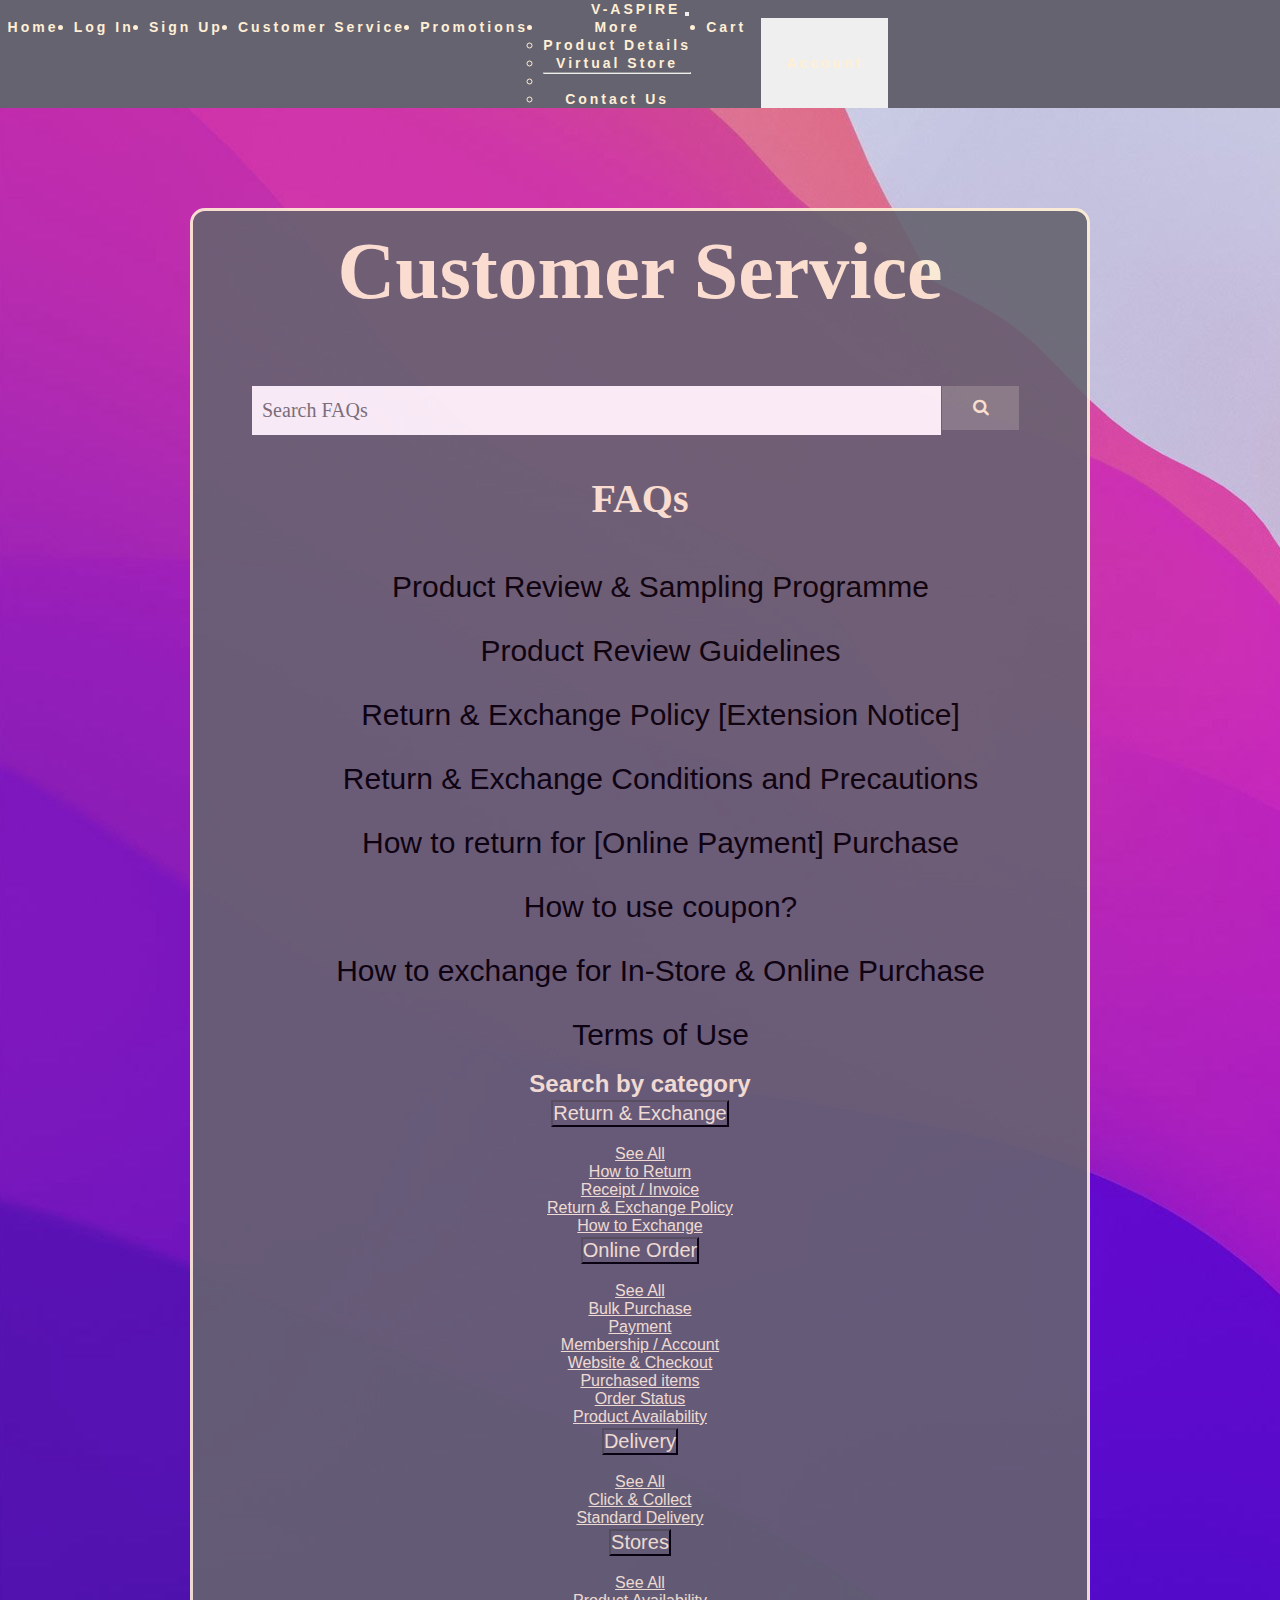
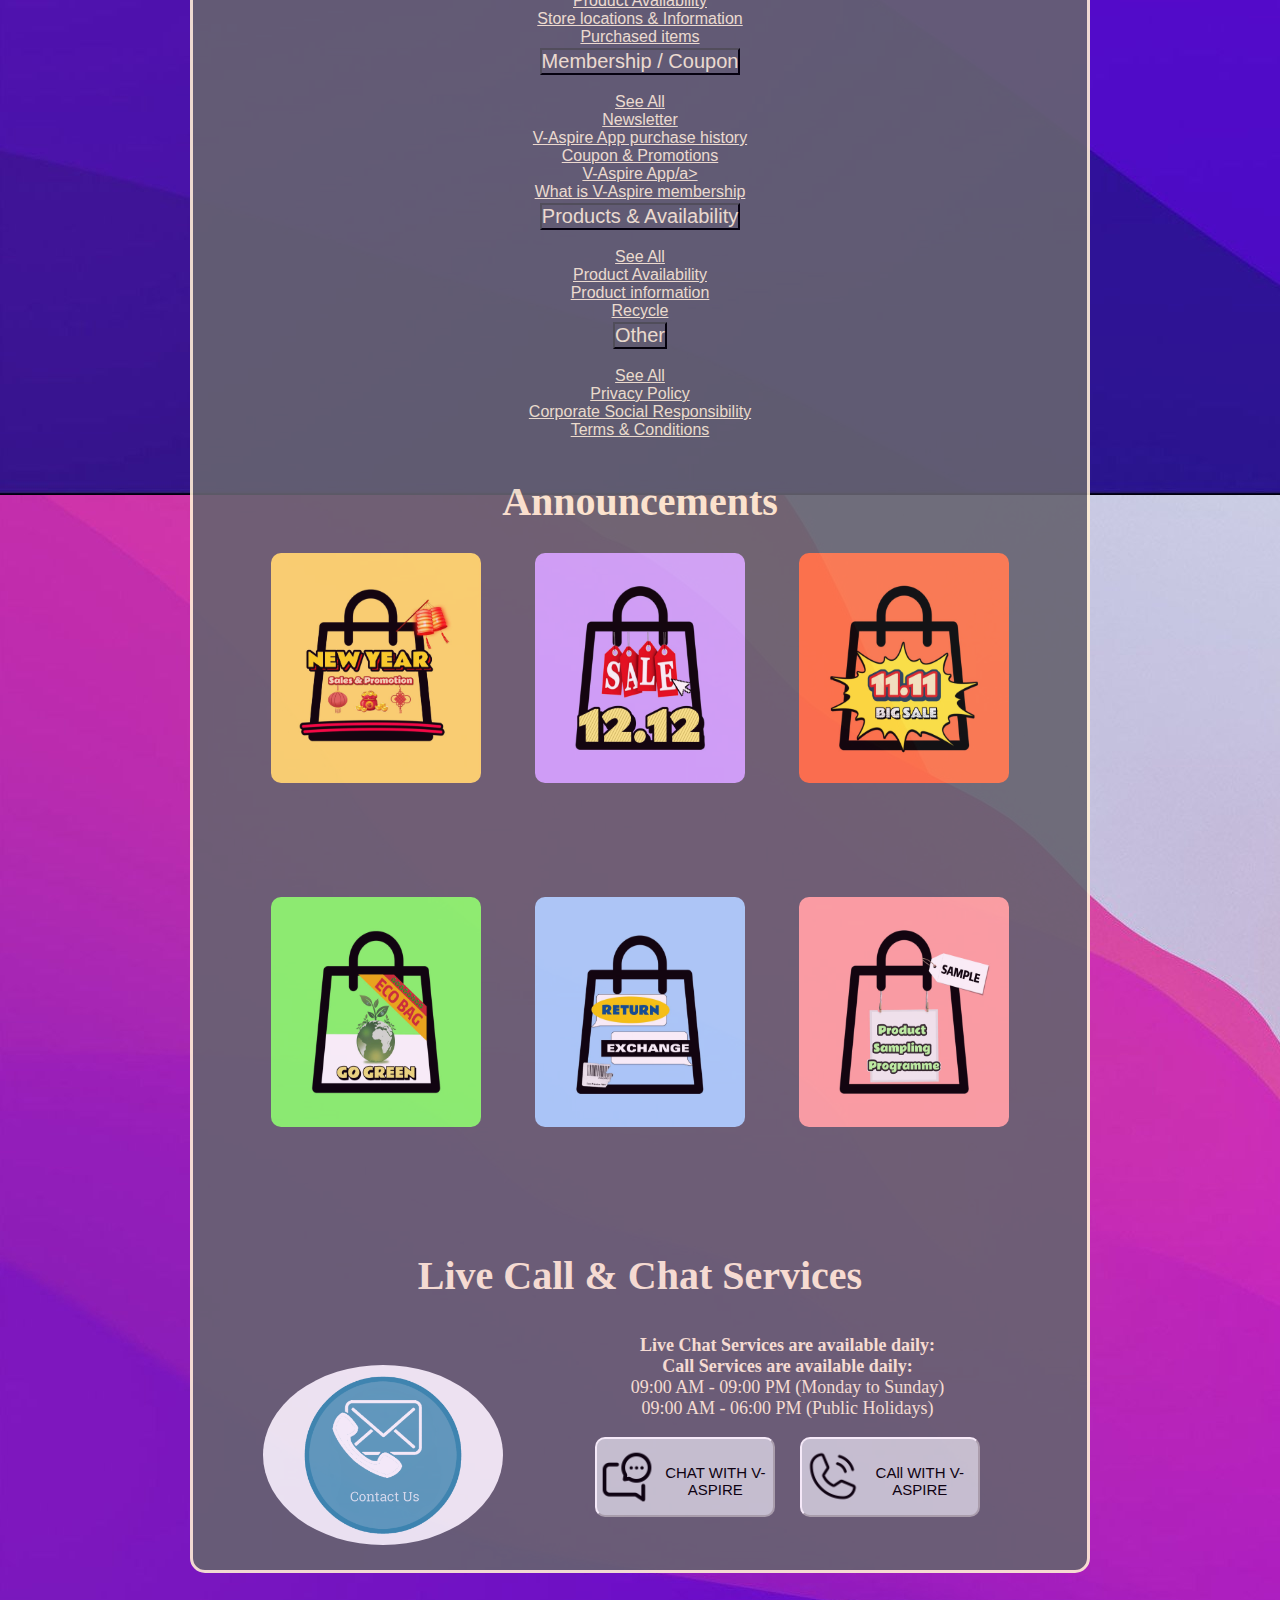
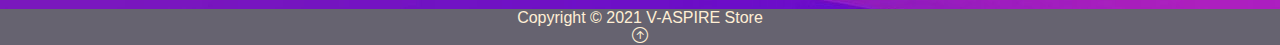
<file: customerservice.html>
<!DOCTYPE html>
<html>

<head>
  <meta charset="UTF-8">
  <meta http-equiv="X-UA-Compatible" content="IE=edge">
  <meta name="viewport" content="width=device-width, initial-scale=1.0">
  <link rel="stylesheet" href="styles/customerservicestyle.css">
  <link rel="stylesheet" href="https://cdnjs.cloudflare.com/ajax/libs/font-awesome/4.7.0/css/font-awesome.min.css">
  <link href="https://cdn.jsdelivr.net/npm/bootstrap@5.0.2/dist/css/bootstrap.min.css" rel="stylesheet" integrity="sha384-EVSTQN3/azprG1Anm3QDgpJLIm9Nao0Yz1ztcQTwFspd3yD65VohhpuuCOmLASjC" crossorigin="anonymous">
  <link rel="stylesheet"href="https://cdn.jsdelivr.net/npm/bootstrap-icons@1.3.0/font/bootstrap-icons.css"/>
  <title>Customer Service</title>
</head>

<body>
  <nav class="navbar navbar-expand-lg  fixed-top">
    <div class="container-fluid">
      <a class="navbar-brand" href="index.html" style="font-family: 'Trebuchet MS', 'Lucida Sans Unicode', 'Lucida Grande', 'Lucida Sans', Arial, sans-serif;">V-Aspire</a>
      <button class="navbar-toggler" type="button" data-bs-toggle="collapse" data-bs-target="#navbarSupportedContent" aria-controls="navbarSupportedContent" aria-expanded="false" aria-label="Toggle navigation">
        <span class="navbar-toggler-icon"></span>
      </button>
      <div class="collapse navbar-collapse" id="navbarSupportedContent">
        <ul class="navbar-nav  ms-auto mb-2 mb-lg-0">
          <li class="nav-item">
            <a class="nav-link active" aria-current="page" href="index.html">Home</a>
          </li>
          <li class="nav-item">
            <a class="nav-link active" aria-current="page" href="login.html">Log In</a>
          </li>
          <li class="nav-item">
            <a class="nav-link" href="signup.html">Sign Up</a>
          </li>
          </li>
          <li class="nav-item">
            <a class="nav-link active" aria-current="page" href="customerservice.html">Customer Service</a>
          </li>
          <li class="nav-item">
            <a class="nav-link active" aria-current="page" href="promotions.html">Promotions</a>
          </li>
          <li class="nav-item dropdown">
            <a class="nav-link dropdown-toggle" href="#" id="navbarDropdown" role="button" data-bs-toggle="dropdown" aria-expanded="false">
              More
            </a>
            <ul class="dropdown-menu" style="background-color: #666370;" aria-labelledby="navbarDropdown">
              <li><a class="dropdown-item" href="productdetails.html">Product Details</a></li>
              <li><a class="dropdown-item"  href="virtual.html">Virtual Store</a></li>
              <li><hr class="dropdown-divider"></li>
              <li><a class="dropdown-item" href="contactus.html">Contact Us</a></li>
            </ul>
          <li class="nav-item">
            <a class="nav-link active" aria-current="page" href="cart.html">Cart</a>
          </li>
   <ul class="navbar-nav2 -auto">
            <button class="btn-primary"><a href="Profile.html">Account</a></button>
          </ul>
        </ul>
      </div>
    </div>
  </nav>
  
 <div class="XXX">

  <h1 style="font-size: 80px;color: papayawhip;">Customer Service</h1>
<br>
    <form class="example" action="/action_page.php" style="margin:auto;max-width:900px; padding-top: 50px;">
      <input type="text" placeholder="Search FAQs" name="search2">
      <button type="submit"><i class="fa fa-search"></i></button>
    </form>
<br><br>

  <p class="QQQ">FAQs</p>
<br>
    <p><a href="https://www.google.com/" class="faq">Product Review & Sampling Programme</a></p>
    <p><a href="https://www.google.com/" class="faq">Product Review Guidelines</a></p>
    <p><a href="https://www.google.com/" class="faq">Return & Exchange Policy [Extension Notice]</a></p>
    <p><a href="https://www.google.com/" class="faq">Return & Exchange Conditions and Precautions</a></p>
    <p><a href="https://www.google.com/" class="faq">How to return for [Online Payment] Purchase</a></p>
    <p><a href="https://www.google.com/" class="faq">How to use coupon?</a></p>
    <p><a href="https://www.google.com/" class="faq">How to exchange for In-Store & Online Purchase</a></p>
    <p><a href="https://www.google.com/" class="faq">Terms of Use</a></p>
<br>

    <!-- Question Accordion -->
<section id="questions" class="p-5 text-light" style="background: #666370; font-family: serif;">
    <div class="container">
     <h2 class="text-center mb-4;" >Search by category</h2>
      <div class="accordion accordion-flush" id="questions">
        
        <!-- Item 2 -->
        <div class="accordion-item" style="background:#666370;">
          <h2 class="accordion-header">
            <button
              class="accordion-button collapsed text-light"
              style="background: #666370; font-size: 20px; padding-left: 0px;"
              type="button"
              data-bs-toggle="collapse"
              data-bs-target="#question-two"
            > 
              Return & Exchange
            </button>
           </h2>
          <div
            id="question-two"
            class="accordion-collapse collapse"
            data-bs-parent="#questions"
          >
            <div class="accordion-body"><br>
              <p><a style="color: papayawhip;" href="google.com">See All</a></p>
              <p><a href="google.com" style="color: papayawhip;">How to Return</a></p>
              <p><a href="google.com" style="color: papayawhip;">Receipt / Invoice</a></p>
              <p><a href="google.com" style="color: papayawhip;">Return & Exchange Policy</a></p>
              <p><a href="google.com" style="color: papayawhip;">How to Exchange</a></p>
            </div>
          </div>
        </div>
        <!-- Item 3 -->
        <div class="accordion-item" style="background: #666370;">
          <h2 class="accordion-header">
            <button
              class="accordion-button collapsed text-light"
              style="background: #666370; font-size: 20px; padding-left: 0px;"
              type="button"
              data-bs-toggle="collapse"
              data-bs-target="#question-three"
            >
              Online Order
            </button>
          </h2>
          <div
            id="question-three"
            class="accordion-collapse collapse"
            data-bs-parent="#questions"
          >
            <div class="accordion-body"><br>
              <p><a href="google.com"style="color: papayawhip;">See All</a></p>
              <p><a href="google.com"style="color: papayawhip;">Bulk Purchase</a></p>
              <p><a href="google.com"style="color: papayawhip;">Payment</a></p>
              <p><a href="google.com"style="color: papayawhip;">Membership / Account</a></p>
              <p><a href="google.com"style="color: papayawhip;">Website & Checkout</a></p>
              <p><a href="google.com"style="color: papayawhip;">Purchased items</a></p>
              <p><a href="google.com"style="color: papayawhip;">Order Status</a></p>
              <p><a href="google.com"style="color: papayawhip;">Product Availability</a></p>

            </div>
          </div>
        </div>
        <!-- Item 4 -->
        <div class="accordion-item" style="background: #666370;">
          <h2 class="accordion-header">
            <button
              class="accordion-button collapsed text-light"
              style="background: #666370; font-size: 20px; padding-left: 0px;"
              type="button"
              data-bs-toggle="collapse"
              data-bs-target="#question-four"
            >
              Delivery
            </button>
          </h2>
          <div
            id="question-four"
            class="accordion-collapse collapse"
            data-bs-parent="#questions"
          >
            <div class="accordion-body"><br>
              <p><a href="google.com"style="color: papayawhip;">See All</a></p>
              <p><a href="google.com"style="color: papayawhip;">Click & Collect</a></p>
              <p><a href="google.com"style="color: papayawhip;">Standard Delivery</a></p>
            </div>   
          </div>
        </div>
        <!-- Item 5 -->
        <div class="accordion-item" style="background: #666370">
          <h2 class="accordion-header">
            <button
              class="accordion-button collapsed text-light"
              style="background: #666370; font-size: 20px; padding-left: 0px;"
              type="button"
              data-bs-toggle="collapse"
              data-bs-target="#question-five"
            >
              Stores
            </button>
          </h2>
          <div
            id="question-five"
            class="accordion-collapse collapse"
            data-bs-parent="#questions"
          >
            <div class="accordion-body"><br>
              <p><a href="google.com"style="color: papayawhip;">See All</a></p>
              <p><a href="google.com"style="color: papayawhip;">Product Availability</a></p>
              <p><a href="google.com"style="color: papayawhip;">Store locations & Information</a></p>
              <p><a href="google.com"style="color: papayawhip;">Purchased items </a></p>
            </div>
          </div>
        </div>
        <!-- Item 6 -->
        <div class="accordion-item" style="background:#666370">
          <h2 class="accordion-header">
            <button
              class="accordion-button collapsed text-light"
              style="background: #666370; font-size: 20px; padding-left: 0px;"
              type="button"
              data-bs-toggle="collapse"
              data-bs-target="#question-six"
            >
              Membership / Coupon
            </button>
          </h2>
          <div
            id="question-six"
            class="accordion-collapse collapse"
            data-bs-parent="#questions"
          >
            <div class="accordion-body"><br>
              <p><a href="google.com"style="color: papayawhip;">See All</a></p>
              <p><a href="google.com"style="color: papayawhip;">Newsletter</a></p>
              <p><a href="google.com"style="color: papayawhip;">V-Aspire App purchase history</a></p>
              <p><a href="google.com"style="color: papayawhip;">Coupon & Promotions</a></p>
              <p><a href="google.com"style="color: papayawhip;">V-Aspire App/a></p>
              <p><a href="google.com"style="color: papayawhip;">What is V-Aspire membership</a></p>
            </div>
          </div>
        </div>
        <!-- Item 7 -->
        <div class="accordion-item" style="background:#666370">
          <h2 class="accordion-header">
            <button
              class="accordion-button collapsed text-light"
              style="background: #666370; font-size: 20px; padding-left: 0px;"
              type="button"
              data-bs-toggle="collapse"
              data-bs-target="#question-seven"
            >
              Products & Availability
            </button>
          </h2>
          <div
            id="question-seven"
            class="accordion-collapse collapse"
            data-bs-parent="#questions"
          >
            <div class="accordion-body"><br>
              <p><a href="google.com"style="color: papayawhip;">See All</a></p>
              <p><a href="google.com"style="color: papayawhip;">Product Availability</a></p>
              <p><a href="google.com"style="color: papayawhip;">Product information</a></p>
              <p><a href="google.com"style="color: papayawhip;">Recycle</a></p>
            </div>
          </div>
        </div>
        <!-- Item 8 -->
        <div class="accordion-item" style="background: #666370">
          <h2 class="accordion-header">
            <button
              class="accordion-button collapsed text-light"
              style="background: #666370; font-size: 20px; padding-left: 0px;"
              type="button"
              data-bs-toggle="collapse"
              data-bs-target="#question-eight"
            >
              Other
            </button>
          </h2>
          <div
            id="question-eight"
            class="accordion-collapse collapse"
            data-bs-parent="#questions"
          >
            <div class="accordion-body"><br>
              <p><a href="google.com"style="color: papayawhip;">See All</a></p>
              <p><a href="google.com"style="color: papayawhip;">Privacy Policy</a></p>
              <p><a href="google.com"style="color: papayawhip;">Corporate Social Responsibility</a></p>
              <p><a href="google.com"style="color: papayawhip;">Terms & Conditions</a></p>
            </div>
          </div>
        </div>

  </section>
  <script src="https://cdn.jsdelivr.net/npm/bootstrap@5.0.2/dist/js/bootstrap.bundle.min.js" integrity="sha384-MrcW6ZMFYlzcLA8Nl+NtUVF0sA7MsXsP1UyJoMp4YLEuNSfAP+JcXn/tWtIaxVXM" crossorigin="anonymous"></script>
<br><br>

  <p class="QQQ">Announcements</p>
<br>
  <div class="announcement1">
    <img src="images/FFF.jpeg" alt="12.31 New Year Sales & Promotions" style="width:210px; height: 230px;" class="announcement">
    <img src="images/AAA.jpeg" alt="12.12 Yearly Sales Events" style="width:210px; height: 230px;" class="announcement">
    <img src="images/BBB.jpeg" alt="11.11 Campaign" style="width:210px; height: 230px;" class="announcement">
    <img src="images/EEE.jpeg" alt="Sustainability: Paper Bag and Eco Bag" style="width:210px; height: 230px;" class="announcement">
    <img src="images/CCC.jpeg" alt="Return & Exchange Policy" style="width:210px; height: 230px;" class="announcement">
    <img src="images/DDD.jpeg" alt="Product Sampling Programme" style="width:210px; height: 230px;" class="announcement">
  </div>
<br>

<p class="QQQ">Live Call & Chat Services</p><br><br>
  <div class="contactus">
    <img src="images/Customer service.png" alt="Contact us" align="left" style="width:240px;height:180px;" class="contactus1">
    <p class="contactus2">Live Chat Services are available daily:</p>
    <p class="contactus2">Call Services are available daily:</p>
    <p class="contactus3">09:00 AM - 09:00 PM (Monday to Sunday)</p>
    <p class="contactus3">09:00 AM - 06:00 PM (Public Holidays)</p>
<br>
    <button class= "button1"><img src="images/chat icon.png" alt="Chat" align="left" style="width:60px; height:60px;"><br>CHAT WITH V-ASPIRE</button>
    <button class= "button1"><img src="images/phone call-icon.png" alt="Phone call" align="left" style="width:60px; height:60px;"><br>CAll WITH V-ASPIRE</button></div>
<br>

</div><br><br>
 <!-- Footer -->
 <footer class="p-5  text-white text-center position-relative" style="background: #666370;">
  <div class="container1">
    <p class="lead">Copyright &copy; 2021 V-ASPIRE Store</p>
    <a href="#" class="position-absolute bottom-0 end-0 p-5">
      <i class="bi bi-arrow-up-circle h1"></i>
    </a>
  </div>
</footer>
</body>
</html>
</file>
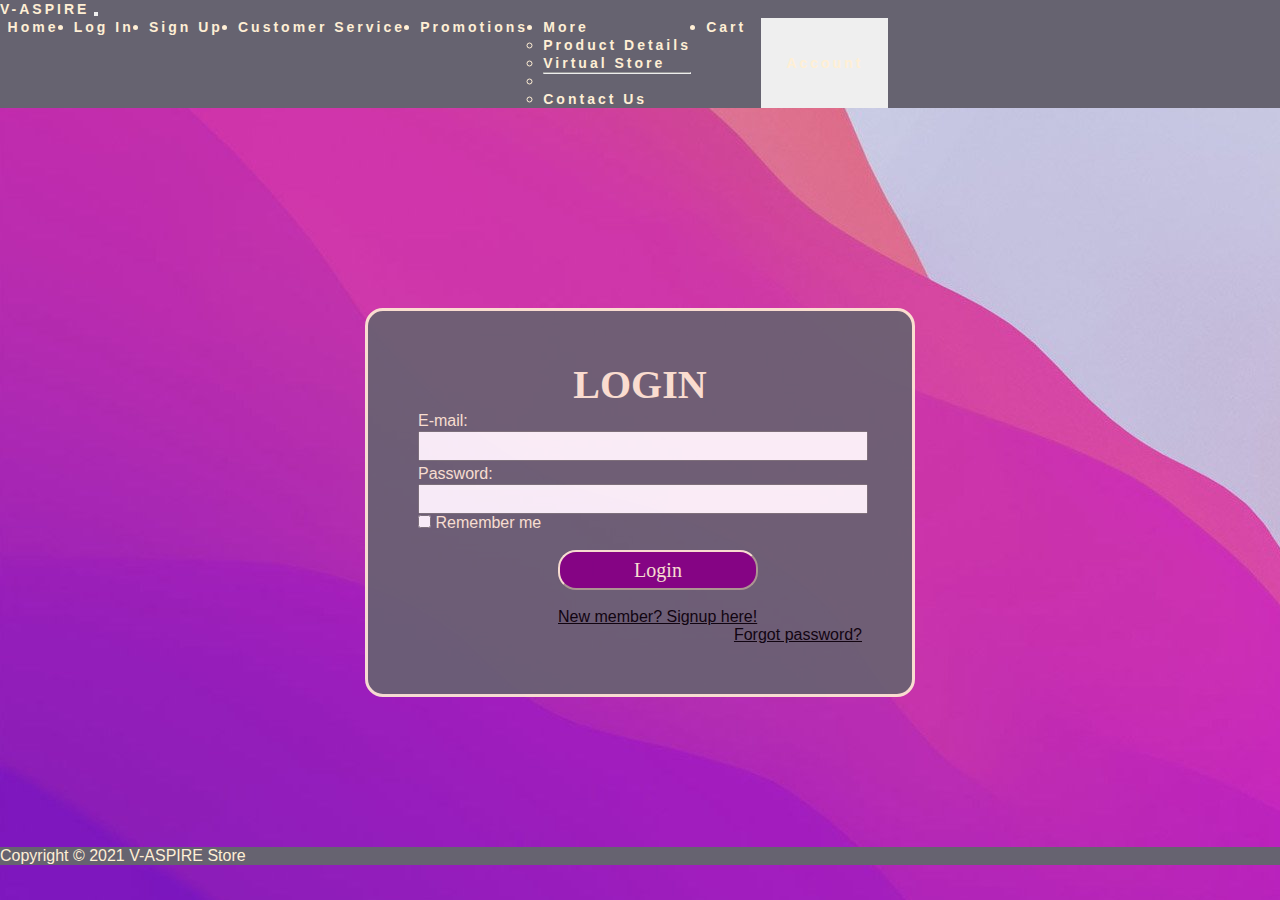
<file: login.html>
<!DOCTYPE html>
<html>
<head>
	<title>Login as an existing member</title>
	<link href="styles/stylelogin.css" rel="stylesheet">
	<link rel="stylesheet" href="https://stackpath.bootstrapcdn.com/font-awesome/4.7.0/css/font-awesome.min.css">
	<link href="https://cdn.jsdelivr.net/npm/bootstrap@5.0.2/dist/css/bootstrap.min.css" rel="stylesheet" integrity="sha384-EVSTQN3/azprG1Anm3QDgpJLIm9Nao0Yz1ztcQTwFspd3yD65VohhpuuCOmLASjC" crossorigin="anonymous">
</head>

<body>
	<nav class="navbar navbar-expand-lg  fixed-top">
		<div class="container-fluid">
		  <a class="navbar-brand" href="index.html" style="font-family: 'Trebuchet MS', 'Lucida Sans Unicode', 'Lucida Grande', 'Lucida Sans', Arial, sans-serif;">V-Aspire</a>
		  <button class="navbar-toggler" type="button" data-bs-toggle="collapse" data-bs-target="#navbarSupportedContent" aria-controls="navbarSupportedContent" aria-expanded="false" aria-label="Toggle navigation">
			<span class="navbar-toggler-icon"></span>
		  </button>
		  <div class="collapse navbar-collapse" id="navbarSupportedContent">
			<ul class="navbar-nav  ms-auto mb-2 mb-lg-0">
			  <li class="nav-item">
				<a class="nav-link active" aria-current="page" href="index.html">Home</a>
			  </li>
			  <li class="nav-item">
				<a class="nav-link active" aria-current="page" href="login.html">Log In</a>
			  </li>
			  <li class="nav-item">
				<a class="nav-link" href="signup.html">Sign Up</a>
			  </li>
			  </li>
			  <li class="nav-item">
				<a class="nav-link active" aria-current="page" href="customerservice.html">Customer Service</a>
			  </li>
			  <li class="nav-item">
				<a class="nav-link active" aria-current="page" href="promotions.html">Promotions</a>
			  </li>
			  <li class="nav-item dropdown">
				<a class="nav-link dropdown-toggle" href="#" id="navbarDropdown" role="button" data-bs-toggle="dropdown" aria-expanded="false">
				  More
				</a>
				<ul class="dropdown-menu" style="background-color: #666370;" aria-labelledby="navbarDropdown">
				  <li><a class="dropdown-item" href="productdetails.html">Product Details</a></li>
				  <li><a class="dropdown-item"  href="virtual.html">Virtual Store</a></li>
				  <li><hr class="dropdown-divider"></li>
				  <li><a class="dropdown-item" href="contactus.html">Contact Us</a></li>
				</ul>
			  <li class="nav-item">
				<a class="nav-link active" aria-current="page" href="cart.html">Cart</a>
			  </li>
	   <ul class="navbar-nav2 -auto">
				<button class="btn-primary"><a href="Profile.html">Account</a></button>
			  </ul>
			</ul>
		  </div>
		</div>
	  </nav>
	<div class="container1">
	<h1>
		LOGIN
	</h1>
	<form action="index.html">
	<p class="ep">
	<label for="email">E-mail:</label><br/>
		<input type="email" class="textbox" required></p>
	<p class="ep">
		 <label for="password">Password:</label><br/>
		<input type="password" class="textbox" maxlength="8" required></p>		
		<input type="checkbox" name="rememberme" value="Remember me" class="check">
		<label style="color: papayawhip;" for="rememberme">Remember me</label>
	<br/><br/>
		<button class="button1">Login</button>
	<br/><br/>
		<a href="signup.html" class="link">New member? Signup here!</a>
	<br/>
	<p class="fp">
		<a style="color: black;" href="signup.html">Forgot password?</a>
	</p>
	</div>

	 <!-- Footer -->
	 <footer class=" p-5  text-white text-center position-relative" style="background: #666370;">
		<div class="container">
		  <p class="lead">Copyright &copy; 2021 V-ASPIRE Store</p>
	
		  <a href="#" class="position-absolute bottom-0 end-0 p-5">
			<i class="bi bi-arrow-up-circle h1"></i>
		  </a>
		</div>
	</form>
	  </footer>
	<script src="https://cdn.jsdelivr.net/npm/bootstrap@5.0.2/dist/js/bootstrap.bundle.min.js" integrity="sha384-MrcW6ZMFYlzcLA8Nl+NtUVF0sA7MsXsP1UyJoMp4YLEuNSfAP+JcXn/tWtIaxVXM" crossorigin="anonymous"></script>
</body>
</html>
</file>
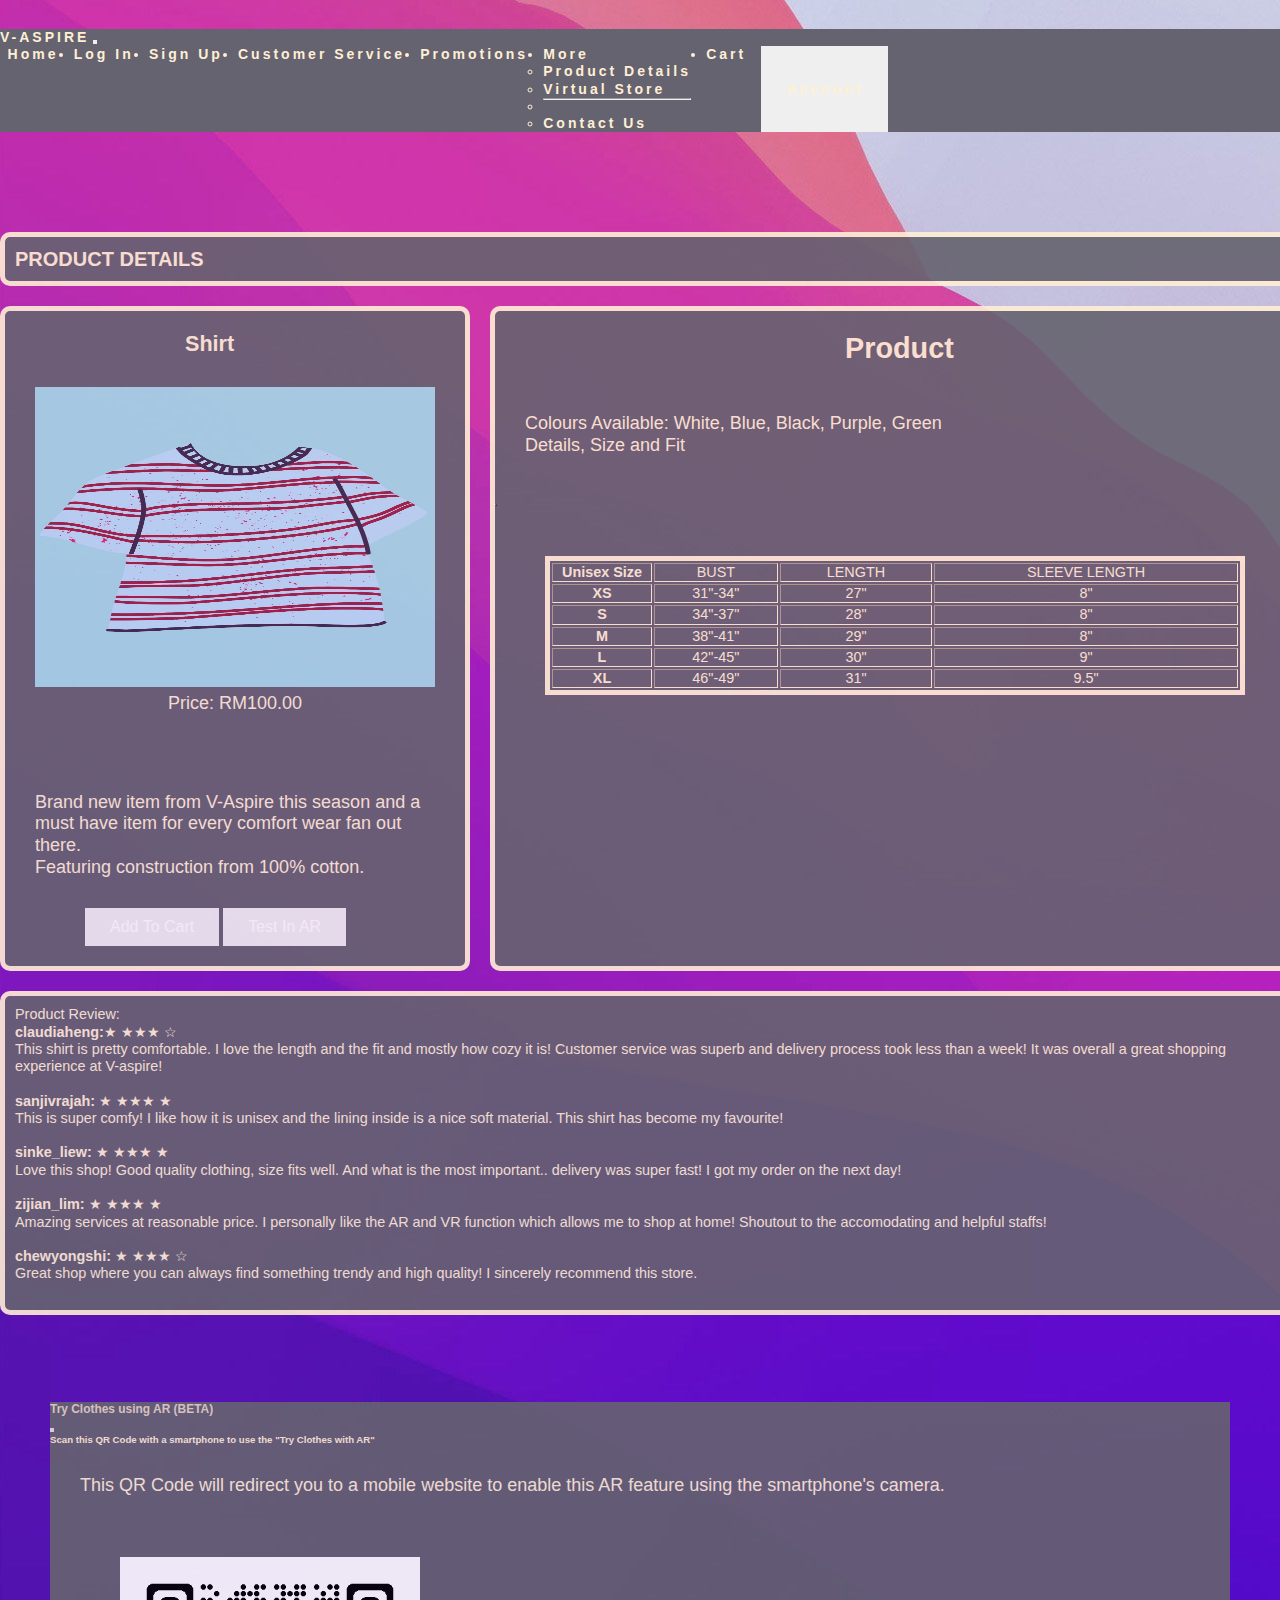
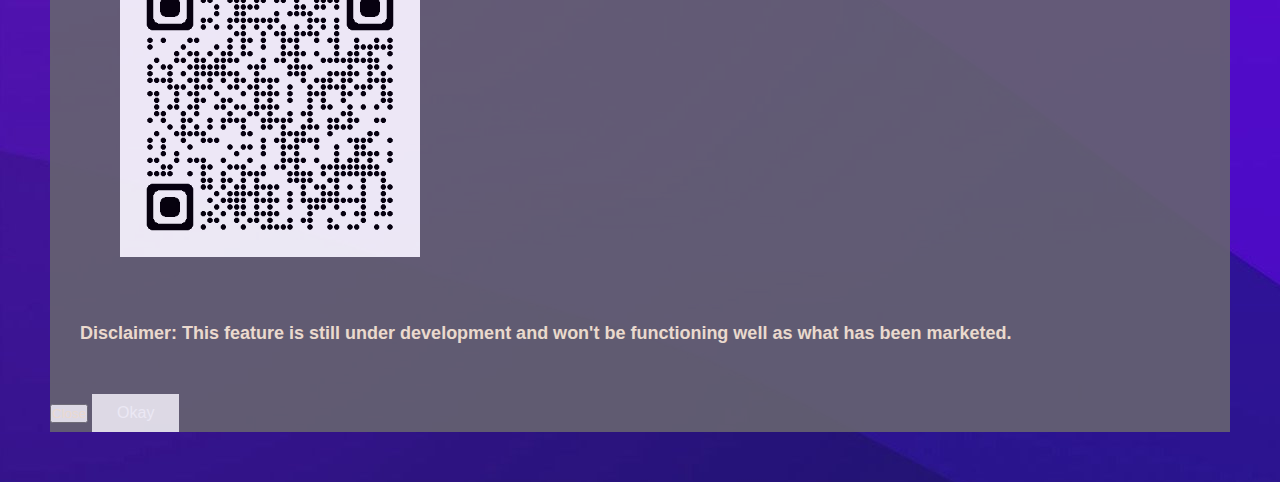
<file: productdetails.html>
<!DOCTYPE html>
<html lang="en">
<head>
    <meta charset="UTF-8">
    <meta http-equiv="X-UA-Compatible" content="IE=edge">
    <meta name="viewport" content="width=device-width, initial-scale=1.0">
    <link rel="stylesheet" href="styles/productdetails.css">
    <link rel="stylesheet" href="https://cdnjs.cloudflare.com/ajax/libs/font-awesome/4.7.0/css/font-awesome.min.css">
  <link href="https://cdn.jsdelivr.net/npm/bootstrap@5.0.2/dist/css/bootstrap.min.css" rel="stylesheet" integrity="sha384-EVSTQN3/azprG1Anm3QDgpJLIm9Nao0Yz1ztcQTwFspd3yD65VohhpuuCOmLASjC" crossorigin="anonymous">
  <link rel="stylesheet"href="https://cdn.jsdelivr.net/npm/bootstrap-icons@1.3.0/font/bootstrap-icons.css"/>
    <title>Product Details</title>
</head>
<body>
  <nav class="navbar navbar-expand-lg  fixed-top">
    <div class="container-fluid">
      <a class="navbar-brand" href="index.html" style="font-family: 'Trebuchet MS', 'Lucida Sans Unicode', 'Lucida Grande', 'Lucida Sans', Arial, sans-serif;">V-Aspire</a>
      <button class="navbar-toggler" type="button" data-bs-toggle="collapse" data-bs-target="#navbarSupportedContent" aria-controls="navbarSupportedContent" aria-expanded="false" aria-label="Toggle navigation">
        <span class="navbar-toggler-icon"></span>
      </button>
      <div class="collapse navbar-collapse" id="navbarSupportedContent">
        <ul class="navbar-nav  ms-auto mb-2 mb-lg-0">
          <li class="nav-item">
            <a class="nav-link active" aria-current="page" href="index.html">Home</a>
          </li>
          <li class="nav-item">
            <a class="nav-link active" aria-current="page" href="login.html">Log In</a>
          </li>
          <li class="nav-item">
            <a class="nav-link" href="signup.html">Sign Up</a>
          </li>
          </li>
          <li class="nav-item">
            <a class="nav-link active" aria-current="page" href="customerservice.html">Customer Service</a>
          </li>
          <li class="nav-item">
            <a class="nav-link active" aria-current="page" href="promotions.html">Promotions</a>
          </li>
          <li class="nav-item dropdown">
            <a class="nav-link dropdown-toggle" href="#" id="navbarDropdown" role="button" data-bs-toggle="dropdown" aria-expanded="false">
              More
            </a>
            <ul class="dropdown-menu" style="background-color: #666370;" aria-labelledby="navbarDropdown">
              <li><a class="dropdown-item" href="productdetails.html">Product Details</a></li>
              <li><a class="dropdown-item"  href="virtual.html">Virtual Store</a></li>
              <li><hr class="dropdown-divider"></li>
              <li><a class="dropdown-item" href="contactus.html">Contact Us</a></li>
            </ul>
          <li class="nav-item">
            <a class="nav-link active" aria-current="page" href="cart.html">Cart</a>
          </li>
   <ul class="navbar-nav2 -auto">
            <button class="btn-primary"><a href="Profile.html">Account</a></button>
          </ul>
        </ul>
      </div>
    </div>
  </nav>
    <div class="container">
        <header style="font-size: 20px; font-weight: bolder;">PRODUCT DETAILS</header>
        <article>
            <h1 style="padding-left: 350px;padding-top: 20px;">Product</h1><br/>
				<p>Colours Available: White, Blue, Black, Purple, Green <br>Details, Size and Fit</p>
				<br/>
				<table border="1"><table border="1" class="table table-bordered " style="margin: 50px; width: 700px;text-align: center; border: 5px solid papayawhip;" color="white">
				<colgroup><col style="width:100px"/><col/></colgroup>
				<tr><th>
					Unisex Size
				</th>
					<td>BUST</td>
					<td>LENGTH</td>
					<td>SLEEVE LENGTH</td>
				</tr>
				<tr><th>
					XS
				</th>
					<td>31"-34"</td>
					<td>27"</td>
					<td>8"</td>
				</tr>
				<tr><th>
					S
				</th>
					<td>34"-37"</td>
					<td>28"</td>
					<td>8"</td>
				</tr>
				<tr><th>
					M
				</th>
					<td>38"-41"</td>
					<td>29"</td>
					<td>8"</td>
				</th>
				<tr><th>
					L
				</th>
					<td>42"-45"</td>
					<td>30"</td>
					<td>9"</td>
				</tr>
				<tr><th>
					XL
				</th>
					<td>46"-49"</td>
					<td>31"</td>
					<td>9.5"</td>
				</tr>
				</table>
        </article>
        <aside>
          <h2 style="padding-left: 180px; padding-top: 20px;">Shirt</h2>
            <p style="text-align: center;"><img src="images/1.jpg" alt="" style="height: 300px; width: 400px;">Price: RM100.00</p><br/>
            <p>Brand new item from V-Aspire this season and a must have item for every comfort wear fan out there.<br/>
            Featuring construction from 100% cotton.</p>
            <button class="btn-primary" style="margin-left: 80px;margin-bottom: 20px;"><a style="color: white;text-decoration: none;" href="cart.html">Add To Cart</a></button>
            <button class="btn-primary" data-bs-toggle="modal" data-bs-target="#enroll">Test In AR</button>
        </aside>
        <footer>
            Product Review: 
			<br/>
			<b>claudiaheng:</b>&starf; &starf;&starf;&starf; &star;<br/>
			This shirt is pretty comfortable. I love the length and the fit and mostly how cozy it is! 
			Customer service was superb and delivery process took less than a week!
			It was overall a great shopping experience at V-aspire!
			<br/><br/>
		
			<b>sanjivrajah:</b>	&starf; &starf;&starf;&starf; &starf;<br/>
			This is super comfy! I like how it is unisex and the lining inside is a nice soft material.
			This shirt has become my favourite!
			<br/><br/>
			
			<b>sinke_liew:</b>	&starf; &starf;&starf;&starf; &starf;<br/>
			Love this shop! Good quality clothing, size fits well.
			And what is the most important.. delivery was super fast! I got my order on the next day!
			<br/><br/>
			
			<b>zijian_lim:</b>	&starf; &starf;&starf;&starf; &starf;<br/>
			Amazing services at reasonable price. I personally like the AR and VR function which allows me to shop at home!
			Shoutout to the accomodating and helpful staffs!
			<br/><br/>
			
			<b>chewyongshi:</b>	&starf; &starf;&starf;&starf; &star;<br/>
			Great shop where you can always find something trendy and high quality! I sincerely recommend this store.
			<br/><br/>
        </footer><br>

    </div>
    <!-- Modal -->
    <div
      class="modal fade"
      id="enroll"
      tabindex="-1"
      style="margin: 50px;"
      aria-labelledby="enrollLabel"
      aria-hidden="true">
      <div class="modal-dialog">
        <div class="modal-content" style="background: #666370;opacity: 0.9;">
          <div class="modal-header" style="background: #666370; opacity: 0.9;">
            <h5 class="modal-title" id="enrollLabel" style="background: #666370;opacity: 0.9;">Try Clothes using AR (BETA)</h5>
            <button type="button" class="btn-close" data-bs-dismiss="modal" aria-label="Close"></button>
          </div>
          <div class="modal-body" style="background: #666370;">
            <h6>Scan this QR Code with a smartphone to use the "Try Clothes with AR" </h6>
            <p>This QR Code will redirect you to a mobile website to enable this AR feature using the smartphone's camera.</p>
            <p><img src="/images/virtual.png" style="width: 300px;height: 300px; margin-left: 40px;margin-right: 40px;" alt=""></p>
            <p style="font-weight: bolder; padding-bottom: 50px;">Disclaimer: This feature is still under development and won't be functioning well as what has been marketed.</p>
            
        
          <div class="modal-footer" style="background: #666370;">
            <button
              type="button" class="btn btn-secondary" data-bs-dismiss="modal" >
              Close
            </button>
            <button type="button" class="btn btn-primary">Okay</button>
          </div>
        </div>
      </div>
    </div>
    <script src="https://cdn.jsdelivr.net/npm/bootstrap@5.0.2/dist/js/bootstrap.bundle.min.js" integrity="sha384-MrcW6ZMFYlzcLA8Nl+NtUVF0sA7MsXsP1UyJoMp4YLEuNSfAP+JcXn/tWtIaxVXM" crossorigin="anonymous"></script>
</body>
</html>
</file>
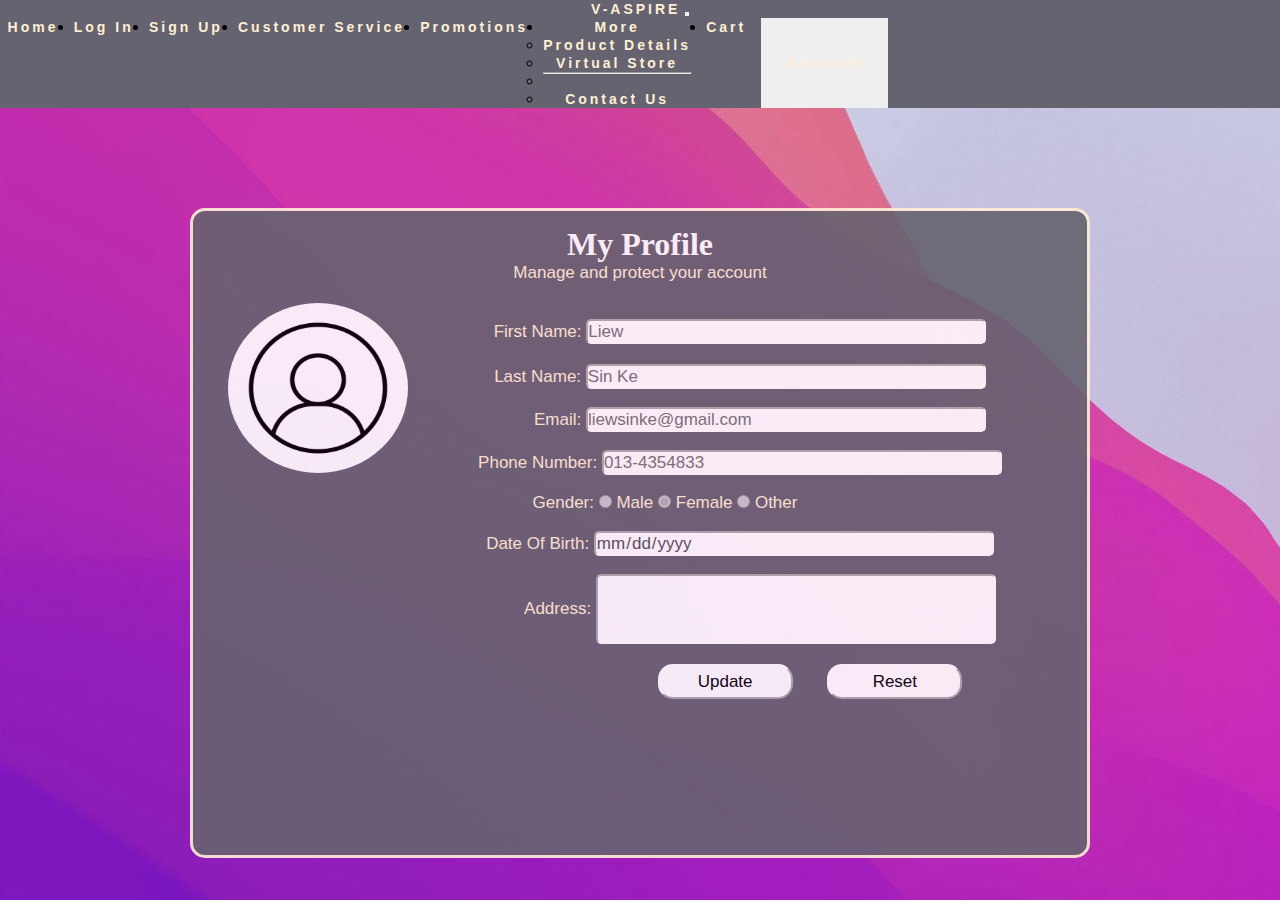
<file: Profile.html>
<!DOCTYPE html>
<html>

<head>
  <meta charset="UTF-8">
  <meta http-equiv="X-UA-Compatible" content="IE=edge">
  <meta name="viewport" content="width=device-width, initial-scale=1.0">
  <link rel="stylesheet" href="styles/profilestyle.css">
  <link rel="stylesheet" href="https://stackpath.bootstrapcdn.com/font-awesome/4.7.0/css/font-awesome.min.css">
  <link href="https://cdn.jsdelivr.net/npm/bootstrap@5.0.2/dist/css/bootstrap.min.css" rel="stylesheet" integrity="sha384-EVSTQN3/azprG1Anm3QDgpJLIm9Nao0Yz1ztcQTwFspd3yD65VohhpuuCOmLASjC" crossorigin="anonymous">
  <link rel="stylesheet"href="https://cdn.jsdelivr.net/npm/bootstrap-icons@1.3.0/font/bootstrap-icons.css"/>
<title>Profile</title>
</head>

<body>
  <nav class="navbar navbar-expand-lg  fixed-top">
    <div class="container-fluid">
      <a class="navbar-brand" href="index.html" style="font-family: 'Trebuchet MS', 'Lucida Sans Unicode', 'Lucida Grande', 'Lucida Sans', Arial, sans-serif;">V-Aspire</a>
      <button class="navbar-toggler" type="button" data-bs-toggle="collapse" data-bs-target="#navbarSupportedContent" aria-controls="navbarSupportedContent" aria-expanded="false" aria-label="Toggle navigation">
        <span class="navbar-toggler-icon"></span>
      </button>
      <div class="collapse navbar-collapse" id="navbarSupportedContent">
        <ul class="navbar-nav  ms-auto mb-2 mb-lg-0">
          <li class="nav-item">
            <a class="nav-link active" aria-current="page" href="index.html">Home</a>
          </li>
          <li class="nav-item">
            <a class="nav-link active" aria-current="page" href="login.html">Log In</a>
          </li>
          <li class="nav-item">
            <a class="nav-link" href="signup.html">Sign Up</a>
          </li>
          </li>
          <li class="nav-item">
            <a class="nav-link active" aria-current="page" href="customerservice.html">Customer Service</a>
          </li>
          <li class="nav-item">
            <a class="nav-link active" aria-current="page" href="promotions.html">Promotions</a>
          </li>
          <li class="nav-item dropdown">
            <a class="nav-link dropdown-toggle" href="#" id="navbarDropdown" role="button" data-bs-toggle="dropdown" aria-expanded="false">
              More
            </a>
            <ul class="dropdown-menu" style="background-color: #666370;" aria-labelledby="navbarDropdown">
              <li><a class="dropdown-item" href="productdetails.html">Product Details</a></li>
              <li><a class="dropdown-item"  href="virtual.html">Virtual Store</a></li>
              <li><hr class="dropdown-divider"></li>
              <li><a class="dropdown-item" href="contactus.html">Contact Us</a></li>
            </ul>
          <li class="nav-item">
            <a class="nav-link active" aria-current="page" href="cart.html">Cart</a>
          </li>
   <ul class="navbar-nav2 -auto">
            <button class="btn-primary"><a href="Profile.html">Account</a></button>
          </ul>
        </ul>
      </div>
    </div>
  </nav>
  <!-- Profile Page -->
 <div class="XXX ">

  <h1>My Profile</h1>
  <p>Manage and protect your account</p>
  <img src="images/profile icon.png" alt="Profile Image" align="left" style="width:180px;height:170px; margin-left: 20px;"><br>
<br>

 <div class="Firstlastname">
  <label for="fname">First Name:</label>
  <input type="text" name="fname" id="fname" placeholder="Liew " value="" disabled class="AA2"/>
<br><br>

  <label for="lname">Last Name:</label>
  <input type="text" name="lname" id="lname" placeholder="Sin Ke" value="" disabled class="AA2"/></div>
<br>
  
 <div class="email">
  <label for="email">Email:</label>
  <input type="text" name="email" id="email" placeholder="liewsinke@gmail.com" value="" disabled class="textbox"/></div>
<br>

 <div class="PP">
  <label for="phone">Phone Number:</label>
  <input type="tel" id="phone" name="phone" placeholder="013-4354833" disabled class="AA"/></div>
<br>

 <div class="RR">
  Gender:
  <input type="radio" name="gender" id="male" class="bob"  value="male" disabled/>
  <label for="male">Male</label>

  <input type="radio" name="gender" id="female" class="bob" checked="checked" value="female" disabled/>
  <label for="female">Female</label>

  <input type="radio" name="gender" id="other" class="bob" value="other" disabled/>
  <label for="gender">Other</label><br></div>
<br>

 <div class="QQ">
  <label for="datemax">Date Of Birth:</label>
  <input type="date" id="datemax" name="datemax" max="2021-11-26" disabled class="AA10"/></div>
<br>

 <div class="ZZ">
  <label for="address">Address:</label>
  <input type="text" name="address" id="address" disabled class="AA1"/><div>
<br>

 <div class="button1">
  <button class= "button">Update</button>
  <button class= "button">Reset</button></div>
<br>

 </div>
 
    <script src="https://cdn.jsdelivr.net/npm/bootstrap@5.0.2/dist/js/bootstrap.bundle.min.js" integrity="sha384-MrcW6ZMFYlzcLA8Nl+NtUVF0sA7MsXsP1UyJoMp4YLEuNSfAP+JcXn/tWtIaxVXM" crossorigin="anonymous"></script>
</body>
</html>
</file>
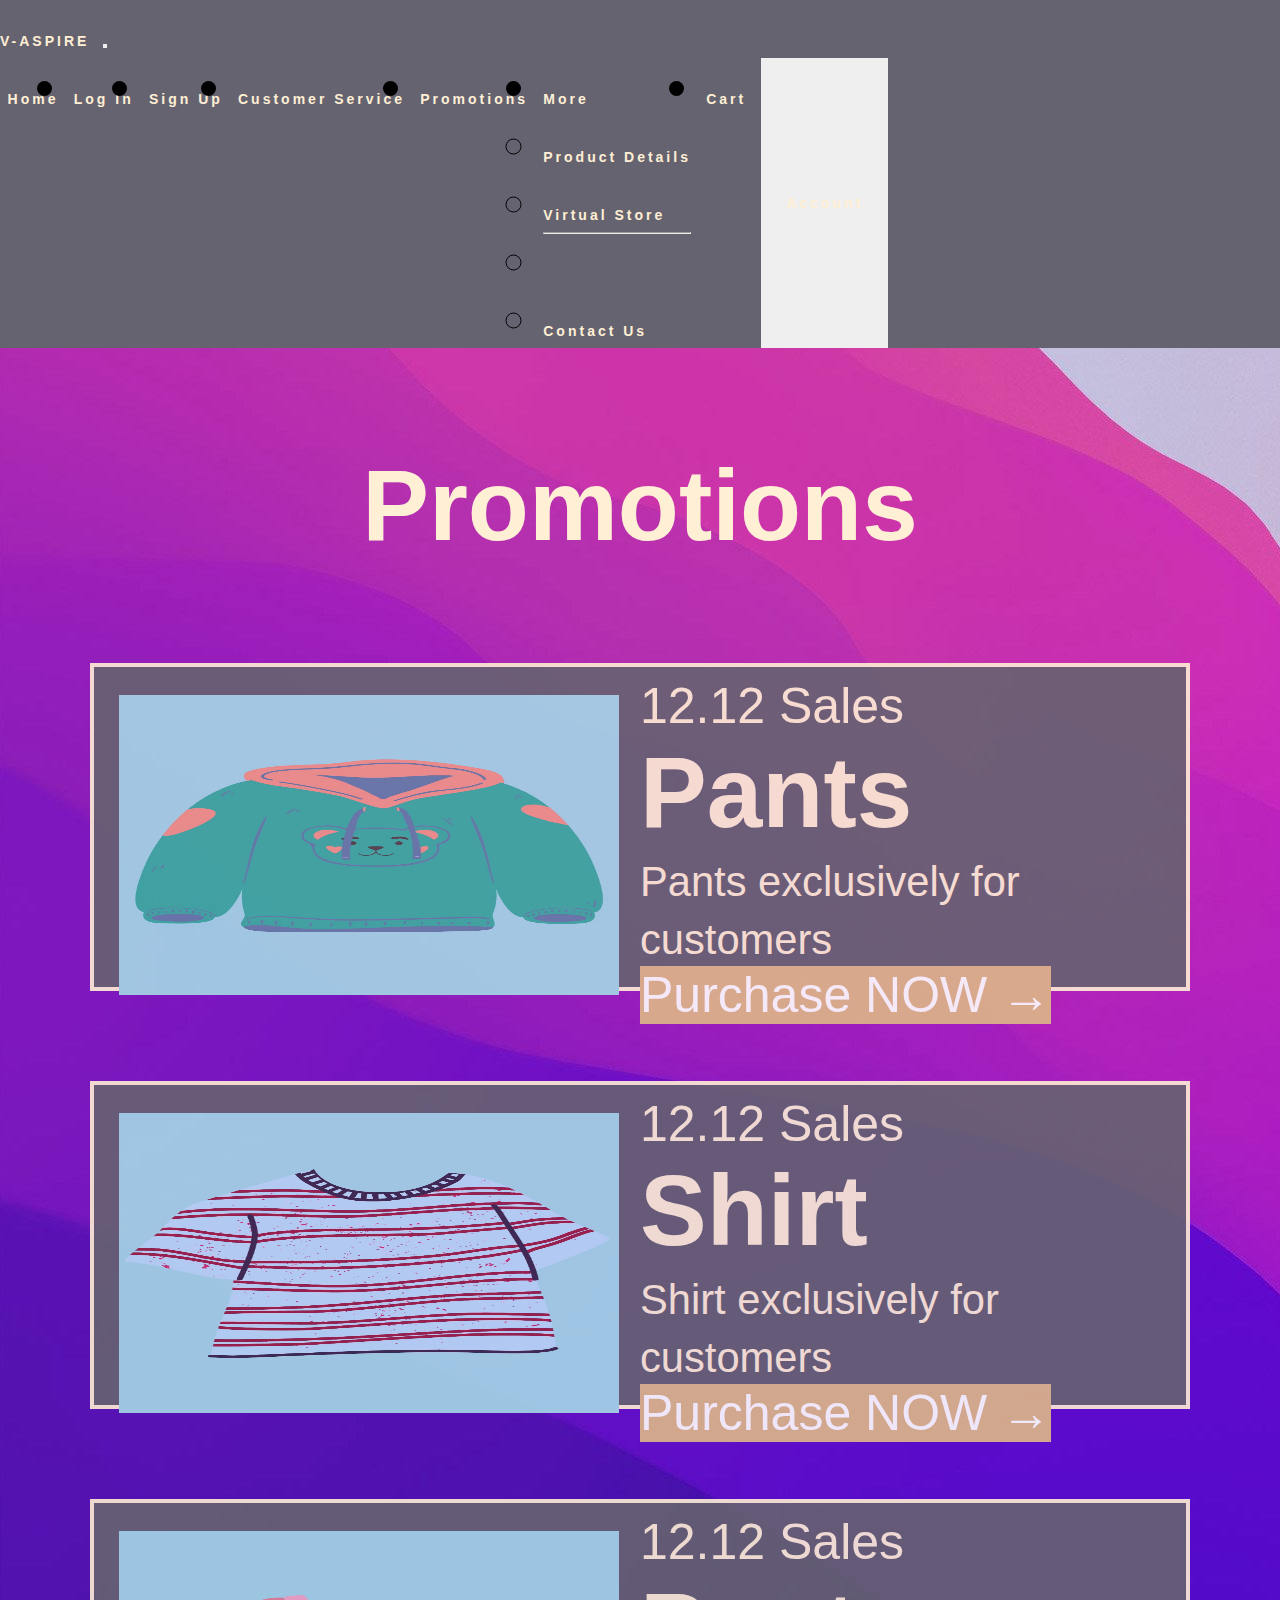
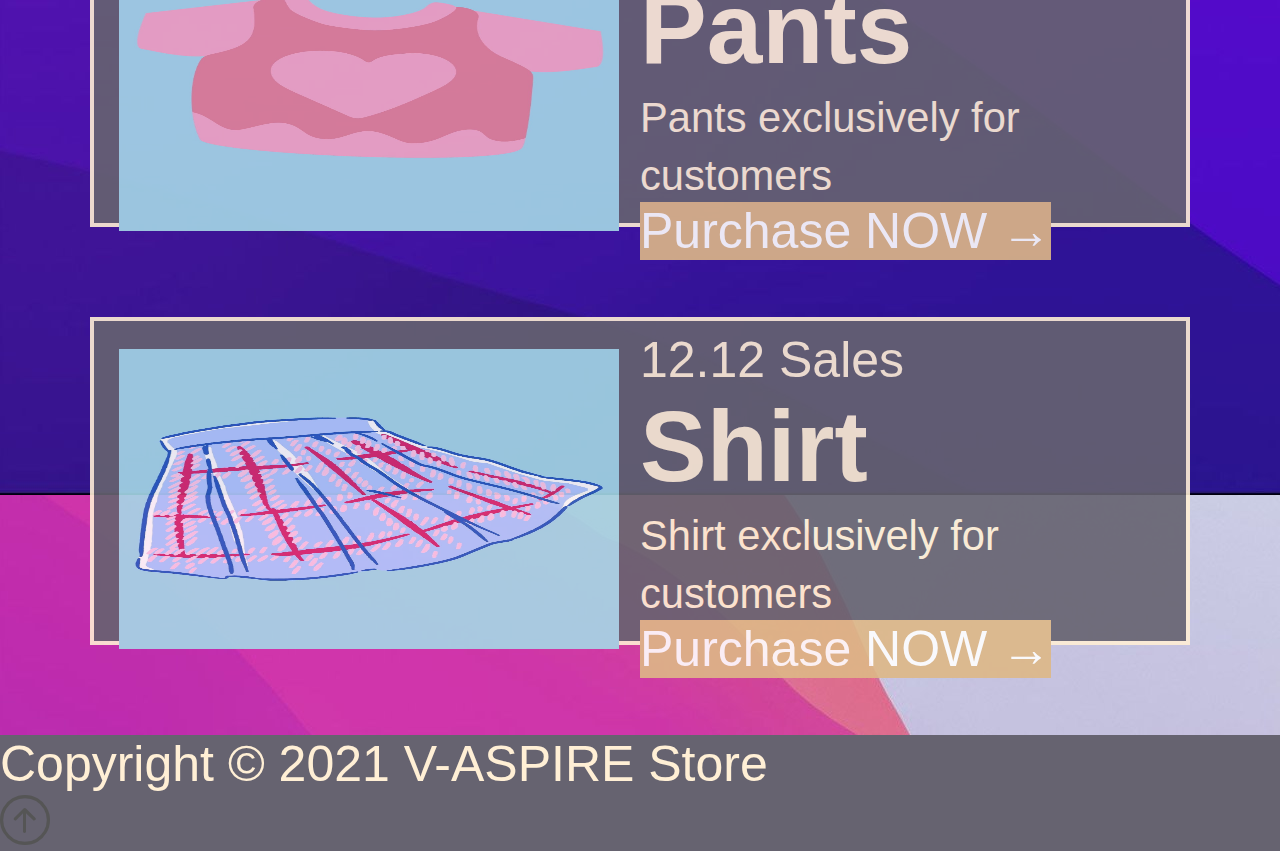
<file: promotions.html>
<!DOCTYPE html>
<html>
<head>
    <meta charset="UTF-8">
    <link rel="stylesheet" href="styles/promotion.css">
    <link href="https://fonts.googleapis.com/css2?family=Poppins:wght@400;600;800&display=swap" rel="stylesheet">
    <link rel="stylesheet" href="https://stackpath.bootstrapcdn.com/font-awesome/4.7.0/css/font-awesome.min.css">
    <link href="https://cdn.jsdelivr.net/npm/bootstrap@5.0.2/dist/css/bootstrap.min.css" rel="stylesheet" integrity="sha384-EVSTQN3/azprG1Anm3QDgpJLIm9Nao0Yz1ztcQTwFspd3yD65VohhpuuCOmLASjC" crossorigin="anonymous">
    <link rel="stylesheet"href="https://cdn.jsdelivr.net/npm/bootstrap-icons@1.3.0/font/bootstrap-icons.css"/>
    <title>Promotions</title>
</head>
<body>
  <nav class="navbar navbar-expand-lg  fixed-top">
    <div class="container-fluid">
      <a class="navbar-brand" href="index.html" style="font-family: 'Trebuchet MS', 'Lucida Sans Unicode', 'Lucida Grande', 'Lucida Sans', Arial, sans-serif;">V-Aspire</a>
      <button class="navbar-toggler" type="button" data-bs-toggle="collapse" data-bs-target="#navbarSupportedContent" aria-controls="navbarSupportedContent" aria-expanded="false" aria-label="Toggle navigation">
        <span class="navbar-toggler-icon"></span>
      </button>
      <div class="collapse navbar-collapse" id="navbarSupportedContent">
        <ul class="navbar-nav  ms-auto mb-2 mb-lg-0">
          <li class="nav-item">
            <a class="nav-link active" aria-current="page" href="index.html">Home</a>
          </li>
          <li class="nav-item">
            <a class="nav-link active" aria-current="page" href="login.html">Log In</a>
          </li>
          <li class="nav-item">
            <a class="nav-link" href="signup.html">Sign Up</a>
          </li>
          </li>
          <li class="nav-item">
            <a class="nav-link active" aria-current="page" href="customerservice.html">Customer Service</a>
          </li>
          <li class="nav-item">
            <a class="nav-link active" aria-current="page" href="promotions.html">Promotions</a>
          </li>
          <li class="nav-item dropdown">
            <a class="nav-link dropdown-toggle" href="#" id="navbarDropdown" role="button" data-bs-toggle="dropdown" aria-expanded="false">
              More
            </a>
            <ul class="dropdown-menu" style="background-color: #666370;" aria-labelledby="navbarDropdown">
              <li><a class="dropdown-item" href="productdetails.html">Product Details</a></li>
              <li><a class="dropdown-item"  href="virtual.html">Virtual Store</a></li>
              <li><hr class="dropdown-divider"></li>
              <li><a class="dropdown-item" href="contactus.html">Contact Us</a></li>
            </ul>
          <li class="nav-item">
            <a class="nav-link active" aria-current="page" href="cart.html">Cart</a>
          </li>
   <ul class="navbar-nav2 -auto">
            <button class="btn-primary"><a href="Profile.html">Account</a></button>
          </ul>
        </ul>
      </div>
    </div>
  </nav>
  <h1 style="margin: 100px;text-align: center; font-weight: bolder;">Promotions</h1>
    <div class="offer">
        <div class="container">
            <div class="row">
                <div class="col-2">
                    <img src="/images/3.jpg">
                </div>
                <div class="col-2">
                    <p>12.12 Sales</p>
                    <h1> Pants</h1>
                    <small>Pants exclusively for customers</small>
                    <a href="cart.html" class="button">Purchase NOW &#8594;</a>
                </div>
            </div>
        </div>   
    </div>
    <div class="offer">
        <div class="container">
            <div class="row">
                <div class="col-2">
                    <img src="/images/1.jpg">
                </div>
                <div class="col-2">
                    <p>12.12 Sales</p>
                    <h1>Shirt</h1>
                    <small>Shirt exclusively for customers</small>
                    <a href="cart.html" class="button">Purchase NOW &#8594;</a>
                </div>
            </div>
        </div>   
    </div>
    <div class="offer">
        <div class="container">
            <div class="row">
                <div class="col-2">
                    <img src="/images/5.jpg">
                </div>
                <div class="col-2">
                    <p>12.12 Sales</p>
                    <h1> Pants</h1>
                    <small>Pants exclusively for customers</small>
                    <a href="cart.html" class="button">Purchase NOW &#8594;</a>
                </div>
            </div>
        </div>   
    </div>
    <div class="offer">
        <div class="container">
            <div class="row">
                <div class="col-2">
                    <img src="/images/6.jpg">
                </div>
                <div class="col-2">
                    <p>12.12 Sales</p>
                    <h1>Shirt</h1>
                    <small>Shirt exclusively for customers</small>
                    <a href="cart.html" class="button">Purchase NOW &#8594;</a>
                </div>
            </div>
        </div>   
    </div>
     <!-- Footer -->
  <footer class="p-5  text-white text-center position-relative" style="background: #666370;">
    <div class="container1">
      <p class="lead">Copyright &copy; 2021 V-ASPIRE Store</p>
      <a href="#" class="position-absolute bottom-0 end-0 p-5">
        <i class="bi bi-arrow-up-circle h1"></i>
      </a>
    </div>
  </footer>
    <script src="https://cdn.jsdelivr.net/npm/bootstrap@5.0.2/dist/js/bootstrap.bundle.min.js" integrity="sha384-MrcW6ZMFYlzcLA8Nl+NtUVF0sA7MsXsP1UyJoMp4YLEuNSfAP+JcXn/tWtIaxVXM" crossorigin="anonymous"></script>
</body>
</html>
</file>
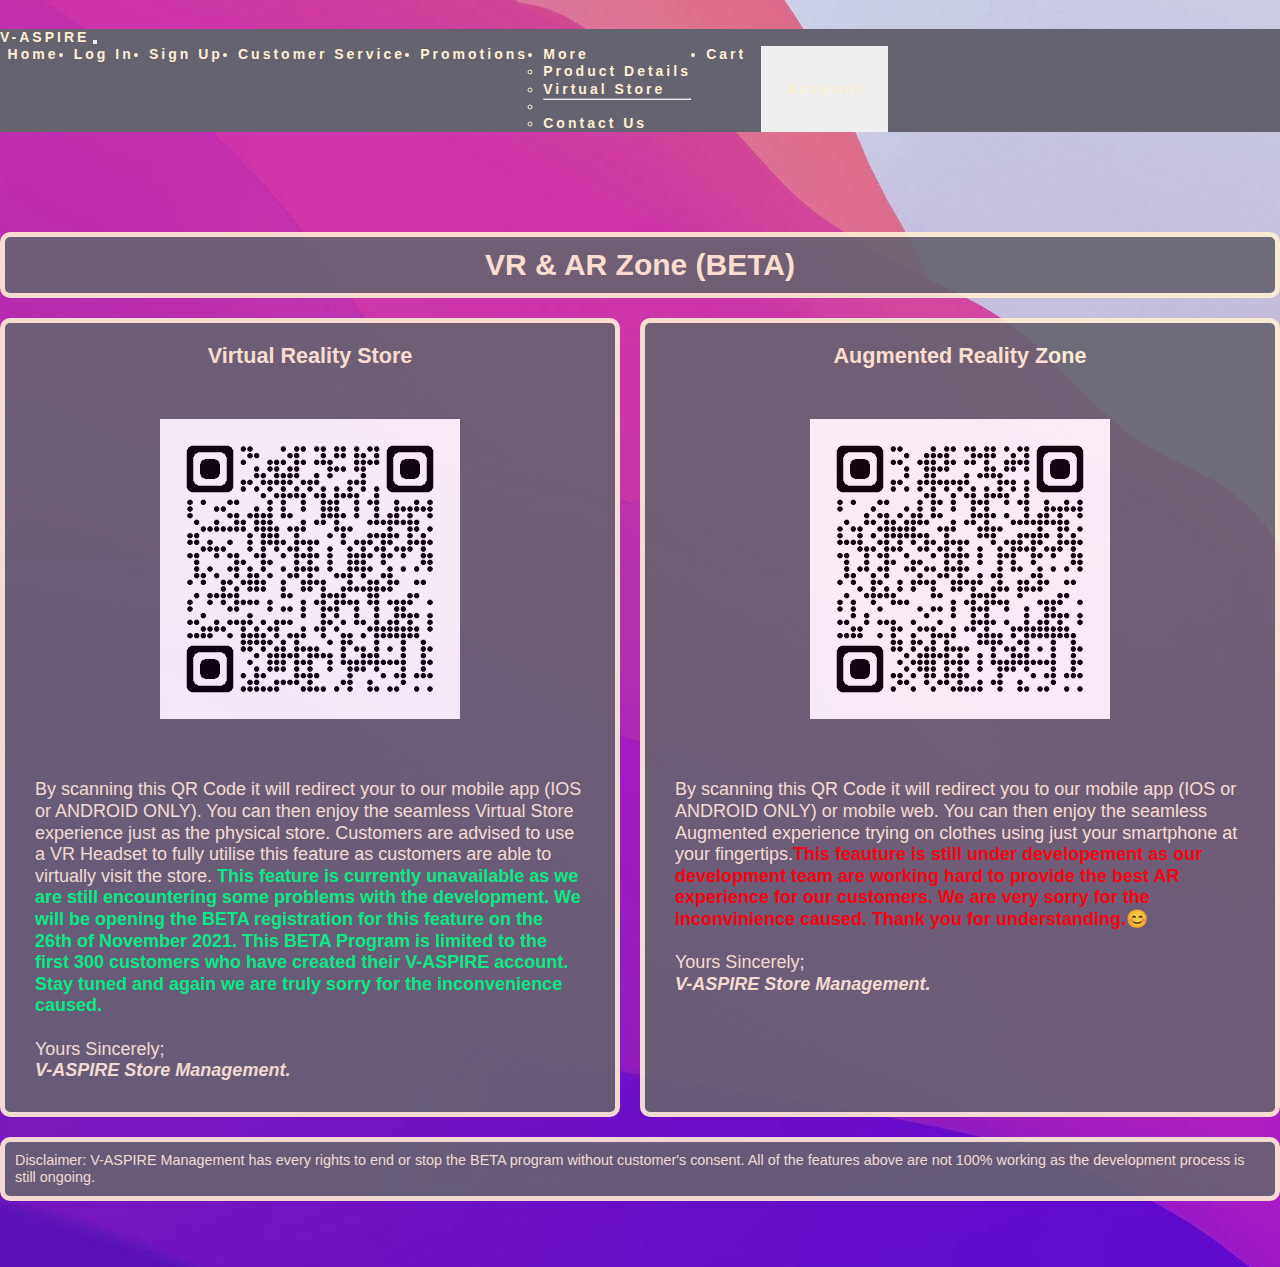
<file: virtual.html>
<!DOCTYPE html>
<html lang="en">
<head>
    <meta charset="UTF-8">
    <meta http-equiv="X-UA-Compatible" content="IE=edge">
    <meta name="viewport" content="width=device-width, initial-scale=1.0">
    <link rel="stylesheet" href="styles/virtual.css">
    <link rel="stylesheet" href="https://stackpath.bootstrapcdn.com/font-awesome/4.7.0/css/font-awesome.min.css">
    <link href="https://cdn.jsdelivr.net/npm/bootstrap@5.0.2/dist/css/bootstrap.min.css" rel="stylesheet" integrity="sha384-EVSTQN3/azprG1Anm3QDgpJLIm9Nao0Yz1ztcQTwFspd3yD65VohhpuuCOmLASjC" crossorigin="anonymous">
    <link rel="stylesheet"href="https://cdn.jsdelivr.net/npm/bootstrap-icons@1.3.0/font/bootstrap-icons.css"/>
    <title>VR & AR Zone</title>
</head>
<body>
  <nav class="navbar navbar-expand-lg  fixed-top">
    <div class="container-fluid">
      <a class="navbar-brand" href="index.html" style="font-family: 'Trebuchet MS', 'Lucida Sans Unicode', 'Lucida Grande', 'Lucida Sans', Arial, sans-serif;">V-Aspire</a>
      <button class="navbar-toggler" type="button" data-bs-toggle="collapse" data-bs-target="#navbarSupportedContent" aria-controls="navbarSupportedContent" aria-expanded="false" aria-label="Toggle navigation">
        <span class="navbar-toggler-icon"></span>
      </button>
      <div class="collapse navbar-collapse" id="navbarSupportedContent">
        <ul class="navbar-nav  ms-auto mb-2 mb-lg-0">
          <li class="nav-item">
            <a class="nav-link active" aria-current="page" href="index.html">Home</a>
          </li>
          <li class="nav-item">
            <a class="nav-link active" aria-current="page" href="login.html">Log In</a>
          </li>
          <li class="nav-item">
            <a class="nav-link" href="signup.html">Sign Up</a>
          </li>
          </li>
          <li class="nav-item">
            <a class="nav-link active" aria-current="page" href="customerservice.html">Customer Service</a>
          </li>
          <li class="nav-item">
            <a class="nav-link active" aria-current="page" href="promotions.html">Promotions</a>
          </li>
          <li class="nav-item dropdown">
            <a class="nav-link dropdown-toggle" href="#" id="navbarDropdown" role="button" data-bs-toggle="dropdown" aria-expanded="false">
              More
            </a>
            <ul class="dropdown-menu" style="background-color: #666370;" aria-labelledby="navbarDropdown">
              <li><a class="dropdown-item" href="productdetails.html">Product Details</a></li>
              <li><a class="dropdown-item"  href="virtual.html">Virtual Store</a></li>
              <li><hr class="dropdown-divider"></li>
              <li><a class="dropdown-item" href="contactus.html">Contact Us</a></li>
            </ul>
          <li class="nav-item">
            <a class="nav-link active" aria-current="page" href="cart.html">Cart</a>
          </li>
   <ul class="navbar-nav2 -auto">
            <button class="btn-primary"><a href="Profile.html">Account</a></button>
          </ul>
        </ul>
      </div>
    </div>
  </nav>
      <div class="container">
        <header>VR & AR Zone <b style="font-family: Verdana, Geneva, Tahoma, sans-serif;font-weight: bolder;">(BETA)</b></header>
        <article>
                <h2>Augmented Reality Zone</h2>
                <p><img src="/images/virtual.png" style="display: block;margin-left: auto;margin-right: auto;width: 300px;" alt=""></p>
                <p>By scanning this QR Code it will redirect you to our mobile app (IOS or ANDROID ONLY) or mobile web. You can then enjoy the seamless Augmented experience trying on clothes using just your smartphone at your fingertips.<b style="color: red;">This feauture is still under developement as our development team are working hard to provide the best AR experience for our customers. We are very sorry for the inconvinience caused. Thank you for understanding.😊 </b><br><br>
                  Yours Sincerely;<br>
                 <b style="font-style:italic">V-ASPIRE Store Management.</b> 
                </p>         
        </article>
        <aside>
            <h2>Virtual Reality Store</h2>
            <p><img src="/images/vr.png" style="display: block;margin-left: auto;margin-right: auto;width: 300px;" alt=""></p>
            <p>By scanning this QR Code it will redirect your to our mobile app (IOS or ANDROID ONLY). You can then enjoy the seamless Virtual Store experience just as the physical store. Customers are advised to use a VR Headset to fully utilise this feature as customers are able to virtually visit the store. <b style="color: springgreen;">This feature is currently unavailable as we are still encountering some problems with the development. We will be opening the BETA registration for this feature on the 26th of November 2021. This BETA Program is limited to the first 300 customers who have created their V-ASPIRE account. Stay tuned and again we are truly sorry for the inconvenience caused.</b><br><br>
            Yours Sincerely;<br>
            <b style="font-style:italic">V-ASPIRE Store Management.</b> 
          </p>
        </aside>
        <footer>Disclaimer: V-ASPIRE Management has every rights to end or stop the BETA program without customer's consent. All of the features above are not 100% working as the development process is still ongoing.</footer><br>
    </div>

    <script src="https://cdn.jsdelivr.net/npm/bootstrap@5.0.2/dist/js/bootstrap.bundle.min.js" integrity="sha384-MrcW6ZMFYlzcLA8Nl+NtUVF0sA7MsXsP1UyJoMp4YLEuNSfAP+JcXn/tWtIaxVXM" crossorigin="anonymous"></script>
</body>
</html>
</file>
<file: styles/style.css>
*{
    margin: 0px;
    padding: 0px;
    box-sizing: border-box;
	color: papayawhip,black;
}
nav{
    background: #666370;
    justify-content:space-around;
    align-items:center;
    font-family:  sans-serif;

}
h3{
    font-family:  sans-serif;
}
.navbar-brand{
    color: papayawhip;
    text-decoration: none;
    font-family:  sans-serif;
    letter-spacing: 3px;
    font-weight: bold;
    font-size: 14px;
    text-transform: uppercase;
}
.navbar-brand:hover{
    color: chartreuse;
}
.navbar-nav{
    display: flex;
    justify-content:space-around;
    width:70%;
}
.navbar-nav a{
    color: papayawhip;
    text-decoration: none;
    letter-spacing: 3px;
    text-align: left;
    font-weight: bold;
    font-size: 14px;
}
.navbar-nav2{
    display: flex;
    justify-content: space-around;
   width: fit-content;
}
.btn-primary{ 
  border: none;
  color: white;
  padding: 10px 25px;
  text-align: center;
  text-decoration: none;
  display: inline-block;
  font-size: 16px;
}
.navbar-nav2 .btn:hover{
    color: chocolate;
    text-decoration: underline;
}
.navbar-nav a:hover{
    color: chartreuse;
    text-decoration: underline;
    animation: spring 300ms ease-out;
    text-shadow: 0 -1px 0 peachpuff;
      font-weight: bold;
}
/* Small nav */
.product-area .nav-tabs {
	text-align: center;
	display: inline-block;
	width: 100%;
	border:none;
}
.product-area .nav-tabs .nav-item {
	margin-bottom: -1px;
	display: inline-block;
}
.product-area .nav-tabs li a {
	color: #333;
	text-transform: uppercase;
	display: inline-block;
	position: relative;
	margin-right: 5px;
	font-weight: 500;
	background: #fff;
	color: #333;
	padding: 3px 14px;
	border-radius: 3px;
	font-size: 13px;
}
.product-area .nav-tabs li:last-child a{
	border-color:transparent;
} 
.product-area .nav-tabs li a i{
	margin-right:10px;
}
.product-area .nav-tabs li a.active,
.product-area .nav-tabs li:hover a{
	background:#666370;
	color:#fff;
	border-color:transparent;
}
/* Sinlge Product */
.single-product{
	margin-top:50px;
}
.single-product .product-img {
  position: relative;
  overflow: hidden;
  cursor:pointer;
}
.single-product .product-img a {
  display: block;
  position: relative;
}
.single-product .product-img a img {
  width: 100%;
}
.single-product .product-img a img.hover-img {
  position: absolute;
  left: 0;
  top: 0;
  z-index: 1;
  opacity: 0;
  transition: opacity 0.5s ease, transform 2s cubic-bezier(0, 0, 0.44, 1.18), -webkit-transform 2s cubic-bezier(0, 0, 0.44, 1.18);
}
.single-product .product-img a span.price-dec {
	background-color: violet;
	display: inline-block;
	font-size: 11px;
	color: #666370;
	right: 20px;
	top: 20px;
	padding: 1px 16px;
	font-weight: 700;
	border-radius: 0;
	text-align: center;
	position: absolute;
	text-transform: uppercase;
	border-radius: 30px;
	height: 26px;
	line-height: 25px;
}
.single-product .product-img a span.new {
	background-color: blueviolet;
	display: inline-block;
	font-size: 11px;
	color: #666370;
	right: 20px;
	top: 20px;
	padding: 1px 16px;
	font-weight: 700;
	border-radius: 0;
	text-align: center;
	position: absolute;
	text-transform: uppercase;
	border-radius: 30px;
	height: 26px;
	line-height: 24px;
}
.single-product .product-img a span.out-of-stock {
	background-color: #ed1b24;
	display: inline-block;
	font-size: 11px;
	color: #666370;
	right: 20px;
	top: 20px;
	padding: 1px 16px;
	font-weight: 700;
	border-radius: 0;
	text-align: center;
	position: absolute;
	text-transform: uppercase;
	border-radius: 30px;
	height: 26px;
	line-height: 24px;
}
.single-product .product-img .product-action-2 {
	position: absolute;
	left: 0;
	bottom: 0;
	text-align: left;
	z-index: 99;
	-webkit-transition: all 250ms ease-out;
	-o-transition: all 250ms ease-out;
	transition: all 250ms ease-out;
}
.single-product .product-img .product-action-2 a {
	display: block;
	background-color: transparent;
	color: #333;
	text-align: left;
	font-size: 12px;
	font-weight: 600;
	text-transform: uppercase;
	line-height: 1;
	display: inline-block;
}
.single-product .product-img .product-action-2 a:hover {
  color:#666370;
}
.single-product .button-head {
	background: #fff;
	display: inline-block;
	height: 40px;
	width: 100%;
	position: absolute;
	left: 0;
	bottom: -50px;
	z-index: 9;
	height: 50px;
	line-height: 50px;
	-webkit-transition:all 0.4s ease;
	-moz-transition:all 0.4s ease;
	transition:all 0.4s ease;
}
.single-product:hover .button-head{
	bottom:0;
}
.single-product .product-content{
	margin-top:20px;
}
.single-product .product-img:hover.default-overlay::before {
  background-color: rgba(38, 38, 38, 0.2);
  z-index: 9;
  -webkit-transition: all 250ms ease-out;
  -o-transition: all 250ms ease-out;
  transition: all 250ms ease-out;
  pointer-events: none;
  opacity: 1;
}
.single-product .product-img:hover img.hover-img {
  opacity: 1;
}
.single-product .product-content h3 {
    line-height: 22px;
}
.single-product .product-content h3 a {
	font-size: 14px;
	font-weight: 500;
	margin: 0;
}
.single-product .product-content h3 a:hover{
	color:#666370;
}
.single-product .product-content .product-price {
  margin: 6px 0 0 0;
}
.single-product .product-content .product-price span {
	font-size: 15px;
	font-weight: 500;
}
.single-product .product-content .product-price span.old {
  text-decoration: line-through;
  opacity: .6;
  margin-right: 2px;
}

/* footer{

    align-items: center;
    min-height: 8vh;
    background-color:#666370;
    font-family: 'Architects Daughter', cursive
} */
</file>
<file: styles/contactus.css>
*{
    margin: 0px;
    padding: 0px;
    box-sizing: border-box;
    color: papayawhip;
    font-family: Arial, Helvetica, sans-serif;
}
nav{
    background: #666370;
    justify-content:space-around;
    align-items:center;
    font-family:  sans-serif;

}
h3{
    font-family:  sans-serif;
}
.navbar-brand{
    color: papayawhip;
    text-decoration: none;
    font-family:  sans-serif;
    letter-spacing: 3px;
    font-weight: bold;
    font-size: 14px;
    text-transform: uppercase;
}
.navbar-brand:hover{
    color: chartreuse;
}
.navbar-nav{
    display: flex;
    justify-content:space-around;
    width:70%;
}
.navbar-nav a{
    color: papayawhip;
    text-decoration: none;
    letter-spacing: 3px;
    text-align: left;
    font-weight: bold;
    font-size: 14px;
}
.navbar-nav2{
    display: flex;
    justify-content: space-around;
   width: fit-content;
}
.btn-primary{ 
  border: none;
  color: white;
  padding: 10px 25px;
  text-align: center;
  text-decoration: none;
  display: inline-block;
  font-size: 16px;
}
.navbar-nav2 .btn:hover{
    color: chocolate;
    text-decoration: underline;
}
.navbar-nav a:hover{
    color: chartreuse;
    text-decoration: underline;
    animation: spring 300ms ease-out;
    text-shadow: 0 -1px 0 peachpuff;
      font-weight: bold;
}
body{
    background-image: url(/images/monterey2.jpeg);
    font-size: 14px;
    font-family: 'Poppins', sans-serif;
}
.container{
    width: 80%;
    margin: 100px auto;
    justify-content: center;
    opacity: 0.9;
}
.contact-box{
    background: #666370;
    display: flex;
}
.contact-left{
    flex-basis: 60%;
    padding: 40px 60px;
}
.contact-right{
    flex-basis: 40%;
    padding: 40px;
    background: #666370;
}
h1{
    margin-bottom: 10px;
}
.container p{
    margin-bottom: 40px;
}
.input-row{
    display: flex;
    justify-content: space-between;
    margin-bottom: 20px;
}
.input-row .input-group{
    flex-basis: 45%;
}
input{
    width: 100%;
    border: none;
    border-bottom: 1.5px solid;
    outline: none;
    padding-bottom: 2px;
}
textarea{
    width:100%;
    border: 3px solid papayawhip;
    outline: none;
    padding: 10px;
    box-sizing: border-box;
}
label{
    margin-bottom: 6px;
    display: block;
    color: papayawhip;
}
.button1{
    background: blue;
    width: 100px;
    border:none;
    outline: none;
    color: White;
    height: 35px;
    border-radius: 5px;
    margin-top: 20px;
    box-shadow: 0px 5px 15px 0px lightgray;
}
.contact-left h3{
    color: papayawhip;
    font-weight: 600;
    margin-bottom: 30px;
}
.contact-right h3{
    font-weight: 600;
    margin-bottom: 30px;
}
tr td:first-child{
    padding-right: 20px;
}
tr td{
    padding-top: 20px;
}
</file>
<file: styles/customerservicestyle.css>
*{
  margin: 0px;
  padding: 0px;
  box-sizing: border-box;
  font-family: Arial, Helvetica, sans-serif;
  color: papayawhip;
}
nav{
  background: #666370;
  justify-content:space-around;
  align-items:center;
  font-family:  sans-serif;

}
h3{
  font-family:  sans-serif;
}
.navbar-brand{
  color: papayawhip;
  text-decoration: none;
  font-family:  sans-serif;
  letter-spacing: 3px;
  font-weight: bold;
  font-size: 14px;
  text-transform: uppercase;
}
.navbar-brand:hover{
  color: chartreuse;
}
.navbar-nav{
  display: flex;
  justify-content:space-around;
  width:70%;
}
.navbar-nav a{
  color: papayawhip;
  text-decoration: none;
  letter-spacing: 3px;
  text-align: left;
  font-weight: bold;
  font-size: 14px;
}
.navbar-nav2{
  display: flex;
  justify-content: space-around;
 width: fit-content;
}
.btn-primary{ 
border: none;
color: white;
padding: 10px 25px;
text-align: center;
text-decoration: none;
display: inline-block;
font-size: 16px;
}
.navbar-nav2 .btn:hover{
  color: chocolate;
  text-decoration: underline;
}
.navbar-nav a:hover{
  color: chartreuse;
  text-decoration: underline;
  animation: spring 300ms ease-out;
  text-shadow: 0 -1px 0 peachpuff;
    font-weight: bold;
}

h1{
  color: black;
  font-family: serif;
  font-size: 20px;
  font-weight: bold;
  text-align: center;
}

.QQQ{
  color: papayawhip;
  text-align: center;
  font-size: 40px;
  font-weight: bold;
  background-color: #666370;
  height: 50px;
 padding-top: 3px;
  font-family: serif;
}
body{
  text-align: center;
  background-image: url('/images/monterey2.jpeg');
	background-repeat: repeat;
	background-attachment: scroll;
	background-size:auto;
}
.XXX{
  background-color:#666370;
  border-style: solid;
  border-color: papayawhip;
  border-radius: 15px;
  border-width: medium;
  width: 900px;
  opacity: 100;
  margin: 0px auto;
  margin-top: 100px;
  padding: 15px;
  opacity: 0.9;
}
 
.faq{
  font-size: 30px;
  color: black;
  padding-top: 30px;
  text-decoration: none;
  margin-left: 41px;
  display: block;
  font-weight: normal;
  
} 

a:hover{
  text-decoration: underline;
  color: blue;
}

* {
  box-sizing: border-box;
}

form.example input[type=text] {
  padding: 10px;
  font-size: 20px;
  border: 1px solid #666370;
  float: left;
  height: 51px;
  width: 80%;
  background: #fffefe;
  font-family: serif;
  margin-left: 43px;
}

form.example button {
  float: left;
  width: 9%;
  padding: 12px;
  background: #9c9c9c8a;
  color: rgb(29, 28, 28);
  font-size: 17px;
  border: 1px solid #666370;
  border-left: none;
  cursor: pointer;
}

form.example button:hover {
  background: #666370;
}

form.example::after {
  content: "";
  clear: both;
  display: table;
}

.contactus3 {
  font-weight: normal;
  font-family: serif;
  font-size: 18px;
}

.contactus2 {
  font-weight: bold;
  font-family: serif;
  font-size: 18px;
}

.contactus1 {
  border-radius: 50%; 
  padding: 0px;
  margin-left: 25px; 
  margin-top: 30px;
}

.contactus {
  margin-top: 0%;
  padding-bottom: 20px;
  padding-left: 30px;
  text-align: center;
}

.button1{ 
  height: 80px;
  width: 180px;
  font-size: 15px;
  border-radius: 10px;
  font-family: sans-serif;
  background-color: rgb(202, 207, 210);
  color: rgb(0, 0, 0);
  border-color: white;
  border-width: small;
  margin-left: 10px;
  margin-right: 10px;
  margin-top: 0%;
}

.announcement{
  border-radius: 10px;
  margin-top: 10px;
  margin-left: 25px;
  margin-right: 25px;
  text-align: center;
  margin-bottom: 100px;
}

.announcement1{
  text-align: center;
}
</file>
<file: styles/stylelogin.css>
*{
    margin: 0px;
    padding: 0px;
    box-sizing: border-box;
	color: papayawhip;
	font-family: Arial, Helvetica, sans-serif;
}
nav{
    background: #666370;
    justify-content:space-around;
    align-items:center;
    font-family: 'Anton', sans-serif;
    /* min-height: 8vh; */
}
h3{
    font-family: 'Anton', sans-serif;
}
.navbar-brand{
    color: papayawhip;
    text-decoration: none;
    font-family: 'Anton', sans-serif;
    letter-spacing: 3px;
    font-weight: bold;
    font-size: 14px;
    text-transform: uppercase;
}
.navbar-brand:hover{
    color: chartreuse;
}

.navbar-nav{
    display: flex;
    justify-content:space-around;
    width:70%;
}
.navbar-nav a{
    color: papayawhip;
    text-decoration: none;
    letter-spacing: 3px;
    text-align: left;
    font-weight: bold;
    font-size: 14px;
}
.navbar-nav2{
    display: flex;
    justify-content: space-around;
    width: fit-content;
}
.btn-primary{
  
  border: none;
  color: white;
  padding: 10px 25px;
  text-align: center;
  text-decoration: none;
  display: inline-block;
  font-size: 16px;

}
.navbar-nav2 .btn:hover{
    color: chocolate;
    text-decoration: underline;

}
.navbar-nav a:hover{
    color: chartreuse;
    text-decoration: underline;
    animation: spring 300ms ease-out;
    text-shadow: 0 -1px 0 peachpuff;
      font-weight: bold;
}

h1{
	font-size: 30pt;
	font-family: Serif;
	text-align: center;
	color: papayawhip;
}

body{
	background-image: url('/images/monterey2.jpeg');
	background-repeat: no-repeat;
	background-attachment: scroll;
	background-size:auto;
}
a{
	color: papayawhip;
}

.button1{
	height: 40px;
	width: 200px;
	font-size: 20px;
	border-radius: 18px;
	font-family: Serif;
	background-color: purple;
	color: papayawhip;
	border-color:papayawhip;
	margin-left: 140px;
	margin-right: 140px;
}
.container1{
	background-color: #666370;
	justify-content: center;
	opacity: 0.9;
	border-style: solid;
	border-color: papayawhip;
	border-radius: 18px;
	width: 550px;
	margin: 0px auto;
	margin-top:200px;
	padding: 50px;
}


.textbox{
	width: 450px;
	height: 30px;
	padding-left: 10px;
	padding-right: 50px;
	font-size: 20px;
	font-family: Serif;
	padding-bottom: 0px;
	color: black;
}

.ep{
	font-size: 15pt;
	text-align: left;
	color: papayawhips;
}

.link{
	color: black;
	padding-left: 140px;
	padding-right: 100px;
}

.fp{
	text-align: right;
	color: darkgrey;
}


label{
	font-size:12pt;
	color: papayawhip;
	text-align: right;
}

footer{
	margin-top: 150px;
	height: 10px,
}
</file>
<file: styles/productdetails.css>
*{
    margin: 0px;
    padding: 0px;
    box-sizing: border-box;
    color: papayawhip;
    font-family: Arial, Helvetica, sans-serif;
  }
  nav{
    background: #666370;
    justify-content:space-around;
    align-items:center;
    font-family:  sans-serif;
  
  }
  h3{
    font-family:  sans-serif;
  }
  .navbar-brand{
    color: papayawhip;
    text-decoration: none;
    font-family:  sans-serif;
    letter-spacing: 3px;
    font-weight: bold;
    font-size: 14px;
    text-transform: uppercase;
  }
  .navbar-brand:hover{
    color: chartreuse;
  }
  .navbar-nav{
    display: flex;
    justify-content:space-around;
    width:70%;
  }
  .navbar-nav a{
    color: papayawhip;
    text-decoration: none;
    letter-spacing: 3px;
    text-align: left;
    font-weight: bold;
    font-size: 14px;
  }
  .navbar-nav2{
    display: flex;
    justify-content: space-around;
   width: fit-content;
  }
  .btn-primary{ 
  border: none;
  color: white;
  padding: 10px 25px;
  text-align: center;
  text-decoration: none;
  display: inline-block;
  font-size: 16px;
  }
  .navbar-nav2 .btn:hover{
    color: chocolate;
    text-decoration: underline;
  }
  .navbar-nav a:hover{
    color: chartreuse;
    text-decoration: underline;
    animation: spring 300ms ease-out;
    text-shadow: 0 -1px 0 peachpuff;
      font-weight: bold;
  }
  

body{
    width: 100%;
     max-width: 100%; 
    margin: 2em auto;
    font: .9em/1.2 Arial;
    background-image: url('/images/monterey2.jpeg');
}
.container{
    margin-top: 100px;
    display: grid;
    grid-template-areas:
        "header header"
        "sidebar content"
        "footer footer";
    grid-template-columns: 1fr 3fr;
    gap: 20px;
}
header{
    grid-area: header;
}
article{
    grid-area: content;
    background-color: #666370;
    opacity: 0.9;
    border-radius: 10px;
    border: 5px solid papayawhip;
}
aside{
    grid-area: sidebar;
    background-color: #666370;
    opacity: 0.9;
    border-radius: 10px;
    border: 5px solid papayawhip;
}
footer{
    grid-area: footer;
}
header, footer{
    border-radius: 5px;
    padding:10px;
    background-color: #666370;
    border: 5px solid papayawhip;
    border-radius: 10px;
    opacity: 0.9;
}
p{
  padding: 30px;
  font-size: 18px;
}
</file>
<file: styles/profilestyle.css>
*{
  margin: 0px;
  padding: 0px;
  box-sizing: border-box;
  font-family: Arial, Helvetica, sans-serif;
}
nav{
  background: #666370;
  justify-content:space-around;
  align-items:center;
  font-family:  sans-serif;

}
h3{
  font-family:  sans-serif;
}
.navbar-brand{
  color: papayawhip;
  text-decoration: none;
  font-family:  sans-serif;
  letter-spacing: 3px;
  font-weight: bold;
  font-size: 14px;
  text-transform: uppercase;
}
.navbar-brand:hover{
  color: chartreuse;
}
.navbar-nav{
  display: flex;
  justify-content:space-around;
  width:70%;
}
.navbar-nav a{
  color: papayawhip;
  text-decoration: none;
  letter-spacing: 3px;
  text-align: left;
  font-weight: bold;
  font-size: 14px;
}
.navbar-nav2{
  display: flex;
  justify-content: space-around;
 width: fit-content;
}
.btn-primary{ 
border: none;
color: white;
padding: 10px 25px;
text-align: center;
text-decoration: none;
display: inline-block;
font-size: 16px;
}
.navbar-nav2 .btn:hover{
  color: chocolate;
  text-decoration: underline;
}
.navbar-nav a:hover{
  color: chartreuse;
  text-decoration: underline;
  animation: spring 300ms ease-out;
  text-shadow: 0 -1px 0 peachpuff;
    font-weight: bold;
}

h1{
  text-align: center;
  color: rgb(255, 255, 255);
  font-family: serif;
  font-size: 32px;
  font-weight: bold;
}

p{
  font-size: 17px;
  color: papayawhip;
}

body{
  text-align: center;
  background-image: url('/images/monterey2.jpeg');
	background-repeat: no-repeat;
	background-attachment: scroll;
	background-size:auto;
}

img {
  border-radius: 50%;
  padding: 0px;
  margin-top: 20px;
}

.button{ 
  height: 35px;
  width: 135px;
  font-size: 17px;
  border-radius: 15px;
  font-family: sans-serif;
  background-color: white;
  color: black;
  border-color: white;
  border-width: small;
  margin-left: 15px;
  margin-right: 15px;
}

.button1{
  text-align: center;
  padding-left: 100px;
}

.XXX{
  background-color: #666370;
  border-style: solid;
  border-color: papayawhip;
  opacity: 0.9;
  border-radius: 15px;
  border-width: medium;
  width: 900px;
  height: 650px;
  margin: 0px auto;
  margin-top: 100px;
  padding: 15px;
}

.textbox{ 
  height: 25px;
  width: 400px;
  font-size: 17px;
  font-family: sans-serif;
  border-radius: 5px;
  border-color: white;
  background-color: white;
}

.Firstlastname{
  padding-left: 0px;
  font-size: 17px;
}

.AA{ 
  height: 25px;
  width: 400px;
  font-size: 17px;
  font-family: sans-serif;
  border-radius: 5px;
  border-color: white;
  background-color: white;
}

.AA2{  
  height: 25px;
  width: 400px;
  font-size: 17px;
  font-family: sans-serif;
  border-radius: 5px;
  border-color: white;
  background-color: white;
}

.AA1{
  height: 70px;
  width: 400px;
  font-size: 17px;
  font-family: sans-serif;
  border-radius: 5px;
  border-color: white;
  background-color: white;
}

.email{
  padding-left: 240px;
  font-size: 17px;
}

.PP{
  padding-left:170px;
  font-size: 17px;
}
label{
  color: papayawhip;
}

.RR{
  color: papayawhip;
  padding-left:50px;
  font-size: 17px;
}

.QQ{
  padding-left: 200px;
  font-size: 17px;
}

.AA10{ 
  height: 25px;
  width: 400px;
  font-size: 17px;
  font-family: sans-serif;
  border-radius: 5px;
  border-color: white;
  background-color: white;
}

.ZZ{
  padding-left: 240px;
  font-size: 17px;
}

input[type="radio"] {
  margin-right: 100;
  transform: scale(1);
}
</file>
<file: styles/promotion.css>
*{
    margin: 0px;
    padding: 0px;
    box-sizing: border-box;
    font-family: Arial, Helvetica, sans-serif;
}
nav{
    background: #666370;
    justify-content:space-around;
    align-items:center;
    font-family:  sans-serif;

}
h3{
    font-family:  sans-serif;
}
.navbar-brand{
    color: papayawhip;
    text-decoration: none;
    font-family:  sans-serif;
    letter-spacing: 3px;
    font-weight: bold;
    font-size: 14px;
    text-transform: uppercase;
}
.navbar-brand:hover{
    color: chartreuse;
}
.navbar-nav{
    display: flex;
    justify-content:space-around;
    width:70%;
}
.navbar-nav a{
    color: papayawhip;
    text-decoration: none;
    letter-spacing: 3px;
    text-align: left;
    font-weight: bold;
    font-size: 14px;
}
.navbar-nav2{
    display: flex;
    justify-content: space-around;
   width: fit-content;
}
.btn-primary{ 
  border: none;
  color: white;
  padding: 10px 25px;
  text-align: center;
  text-decoration: none;
  display: inline-block;
  font-size: 16px;
}
.navbar-nav2 .btn:hover{
    color: chocolate;
    text-decoration: underline;
}
.navbar-nav a:hover{
    color: chartreuse;
    text-decoration: underline;
    animation: spring 300ms ease-out;
    text-shadow: 0 -1px 0 peachpuff;
      font-weight: bold;
}
body{
    font-size: 50px;
    font-family: 'Poppins', sans-serif;
    background-image: url('/images/monterey2.jpeg');
}
.offer{
    background: #666370;
    margin: 90px;
    padding: 10px 0px;
    opacity: 0.9;
    border: 4px solid papayawhip;
}
.container{
    max-width: 1300px;
    height: 300px;
    margin: auto;
    padding-left: 25px;
    padding-right: 25px;
}
.row{
    display: flex;
    align-items: center;
    flex-wrap: wrap;
    justify-content: space-around;
}
.col-2{
    flex-basis: 50%;
    min-width: 300px;
}
small{
    color: papayawhip;
}
.button{
    display: inline-block;
    background: burlywood;
    color: white
}
img{
    width: 500px;
    height: 300px;
}
a{
    text-decoration: none;
    color: #555
}
p{
    color: papayawhip;
}
h1{
    color: papayawhip;
}
</file>
<file: styles/virtual.css>
*{
    margin: 0px;
    padding: 0px;
    box-sizing: border-box;
    color: papayawhip;
    font-family: Arial, Helvetica, sans-serif;
}
nav{
    background: #666370;
    justify-content:space-around;
    align-items:center;
    font-family:  sans-serif;

}
h3{
    font-family:  sans-serif;
}
.navbar-brand{
    color: papayawhip;
    text-decoration: none;
    font-family:  sans-serif;
    letter-spacing: 3px;
    font-weight: bold;
    font-size: 14px;
    text-transform: uppercase;
}
.navbar-brand:hover{
    color: chartreuse;
}
.navbar-nav{
    display: flex;
    justify-content:space-around;
    width:70%;
}
.navbar-nav a{
    color: papayawhip;
    text-decoration: none;
    letter-spacing: 3px;
    text-align: left;
    font-weight: bold;
    font-size: 14px;
}
.navbar-nav2{
    display: flex;
    justify-content: space-around;
   width: fit-content;
}
.btn-primary{ 
  border: none;
  color: white;
  padding: 10px 25px;
  text-align: center;
  text-decoration: none;
  display: inline-block;
  font-size: 16px;
}
.navbar-nav2 .btn:hover{
    color: chocolate;
    text-decoration: underline;
}
.navbar-nav a:hover{
    color: chartreuse;
    text-decoration: underline;
    animation: spring 300ms ease-out;
    text-shadow: 0 -1px 0 peachpuff;
      font-weight: bold;
}

body{
    width: 100%;
     max-width: 100%; 
    margin: 2em auto;
    font: .9em/1.2 Arial;
    background-image: url('/images/monterey2.jpeg');
}
.container{
    margin-top: 100px;
    display: grid;
    grid-template-areas:
        "header header"
        "sidebar content"
        "footer footer";
    grid-template-columns: 1fr 3fr;
    gap: 20px;
}
header{
    grid-area: header;
    color: papayawhip;
    font-weight: bold;
    font-size: 30px;
    text-align: center;
}
article{
    grid-area: content;
    background-color: #666370;
    width: 100%;
    opacity: 0.9;
    border-radius: 10px;
    border: 5px solid papayawhip;
}
aside{
    grid-area: sidebar;
    width: 620px;
    background-color: #666370;
    opacity: 0.9;
    border-radius: 10px;
    border: 5px solid papayawhip;
}
footer{
    grid-area: footer;
}
header, footer{
    border-radius: 5px;
    padding:10px;
    background-color: #666370;
    border: 5px solid papayawhip;
    border-radius: 10px;
    opacity: 0.9;
}
p{
  padding: 30px;
  font-size: 18px;
}
h2{
    text-align: center;
    padding: 20px;
}
</file>
